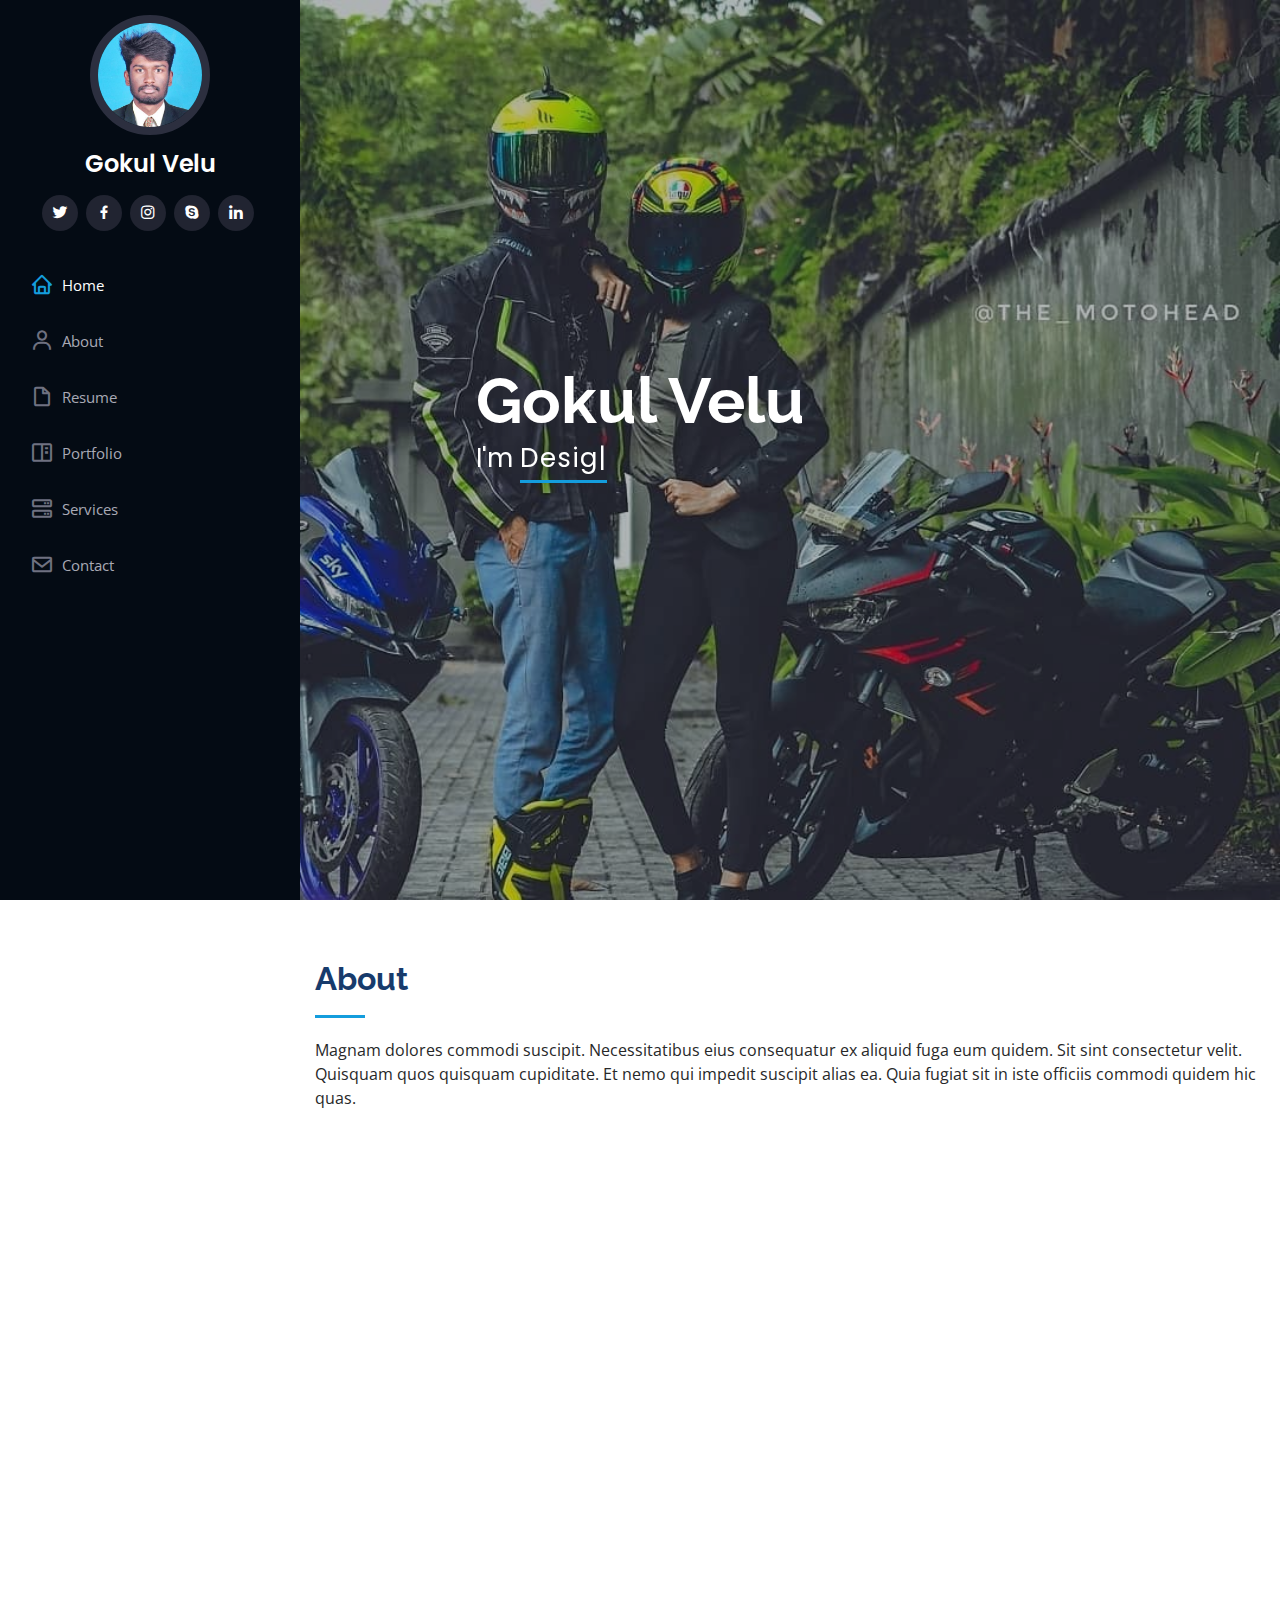
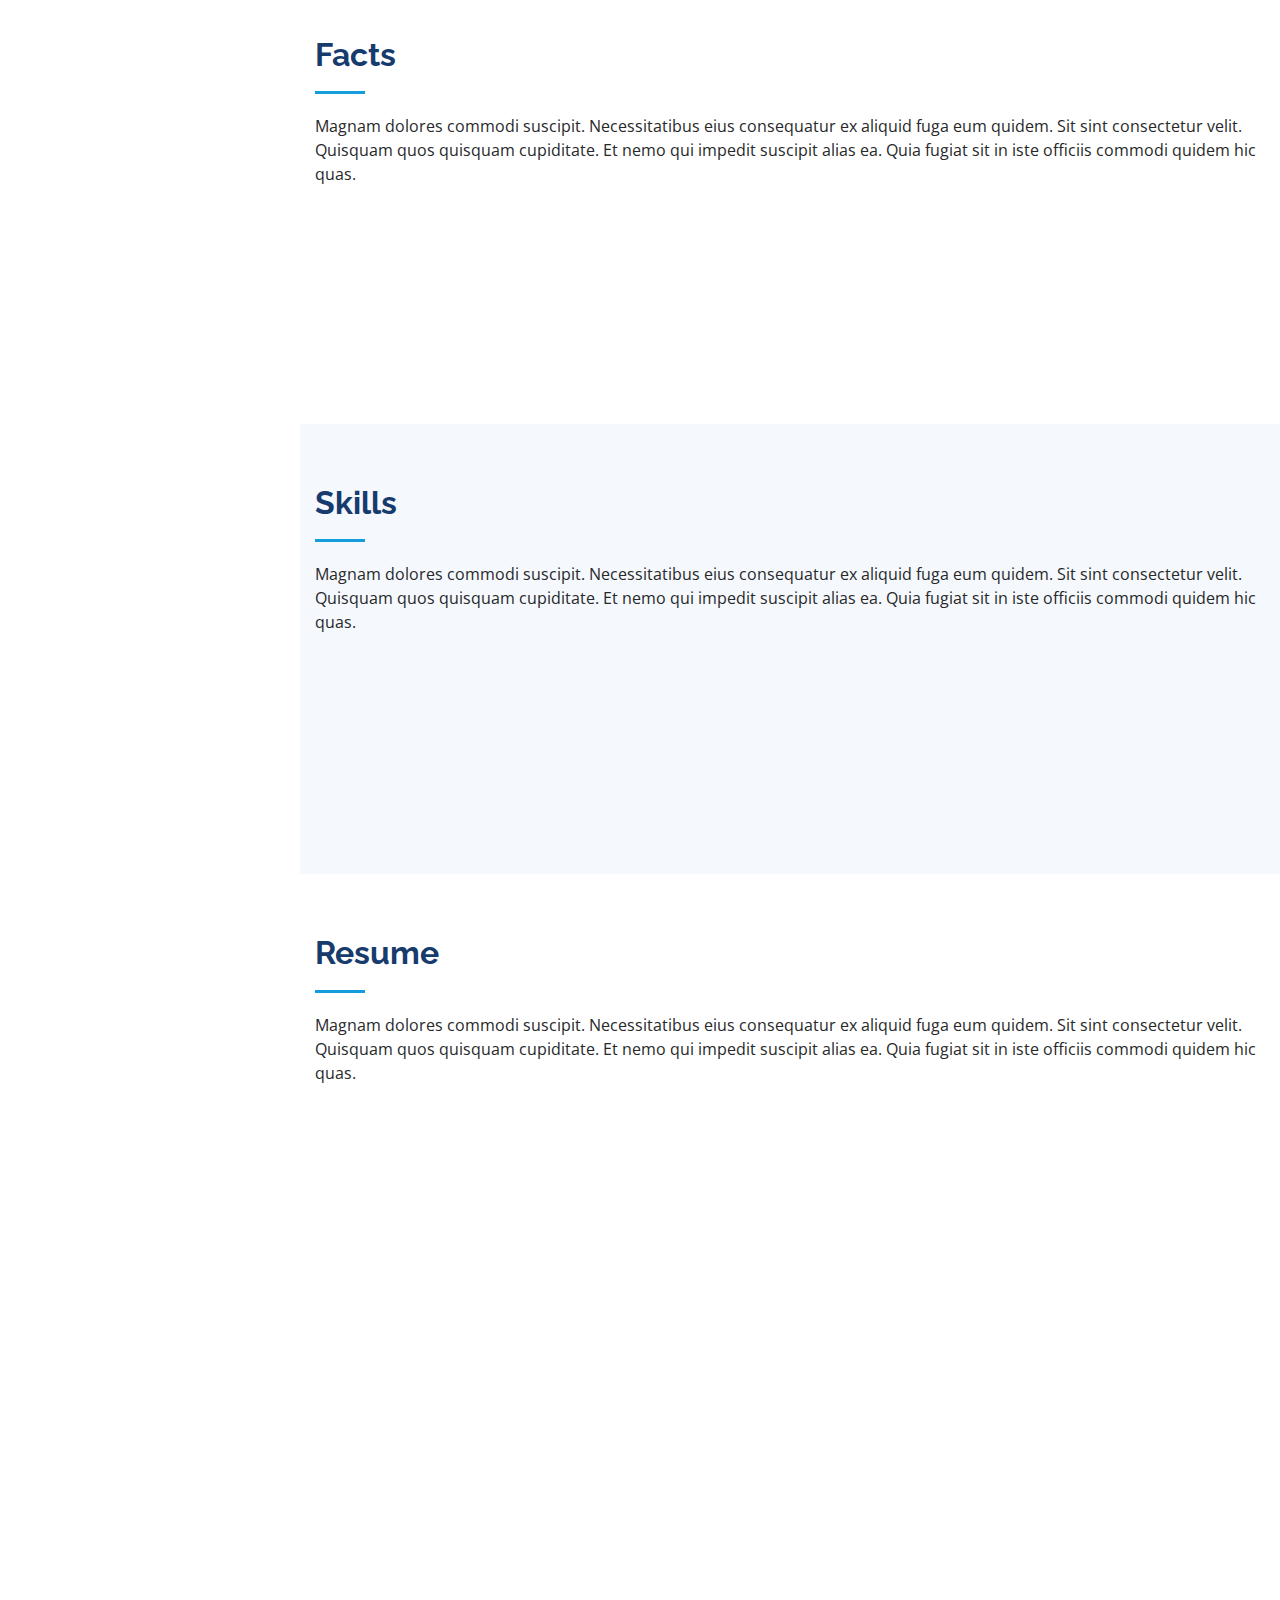
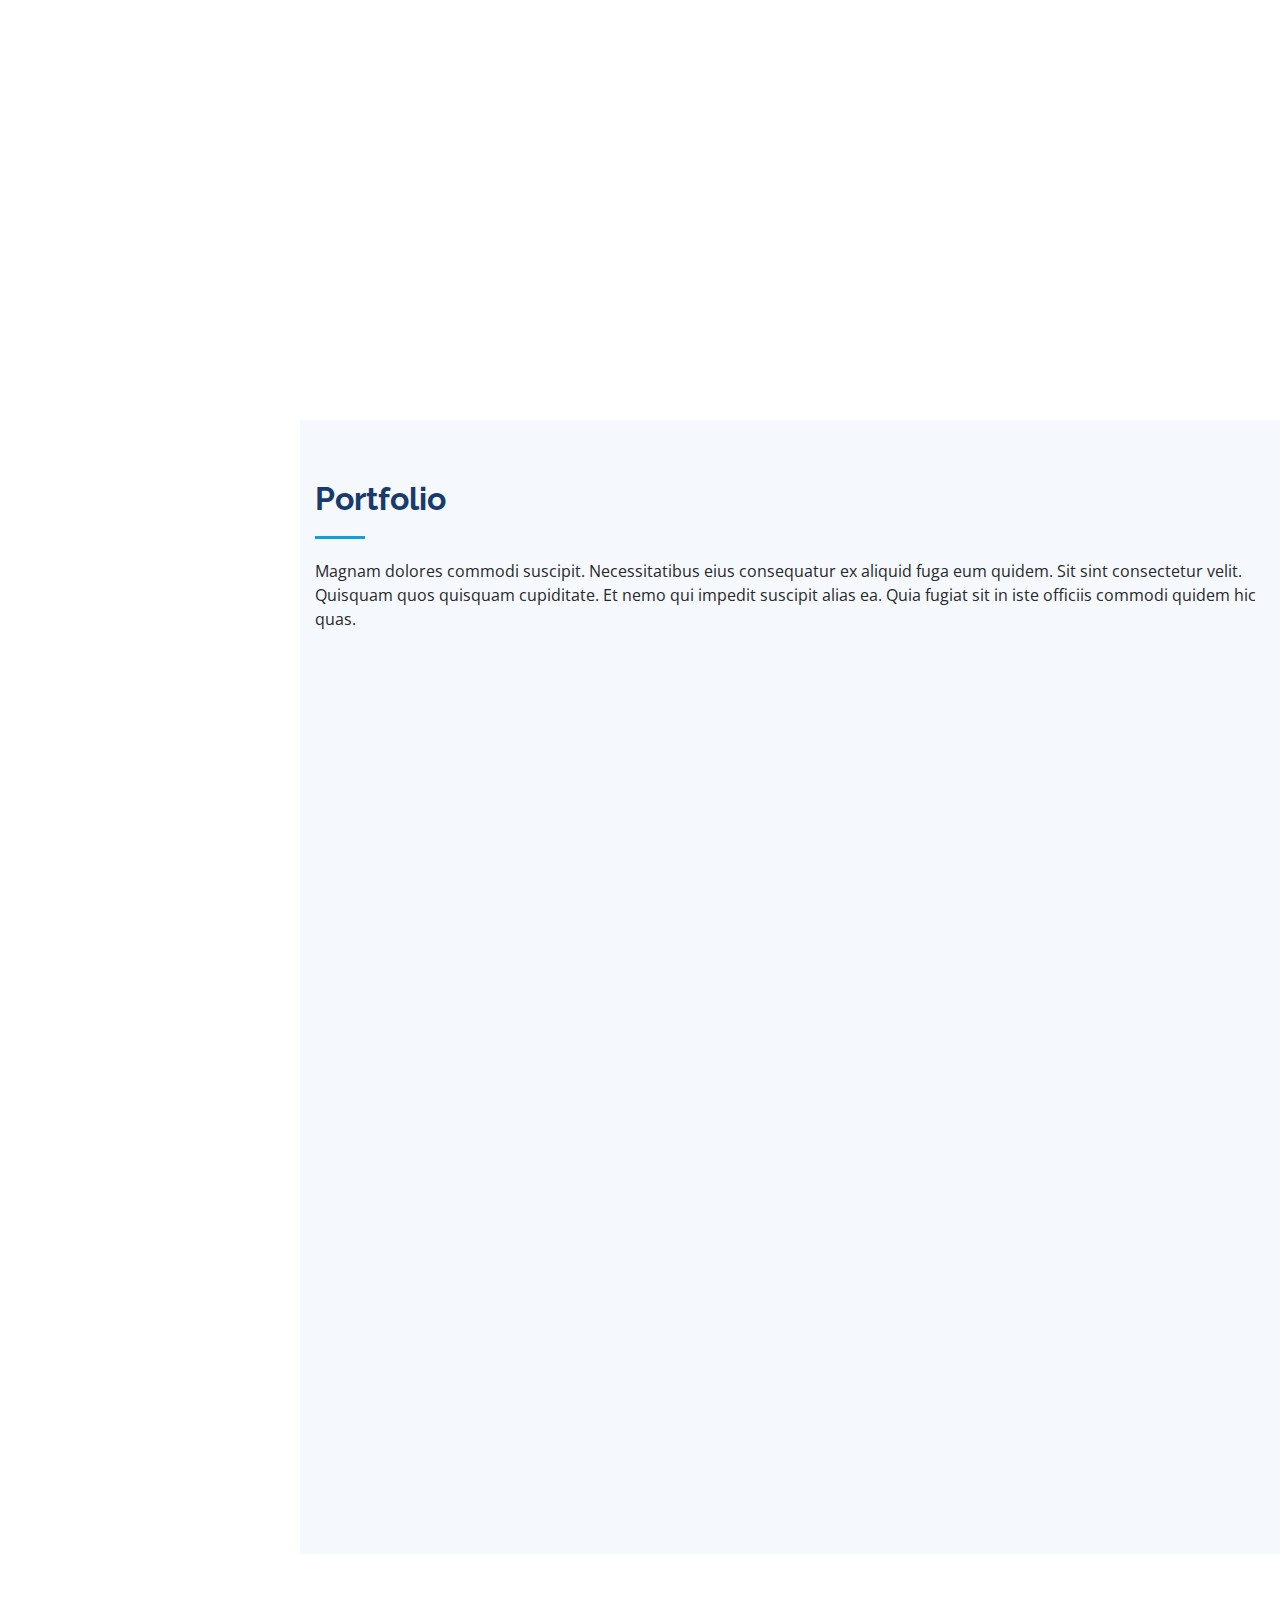
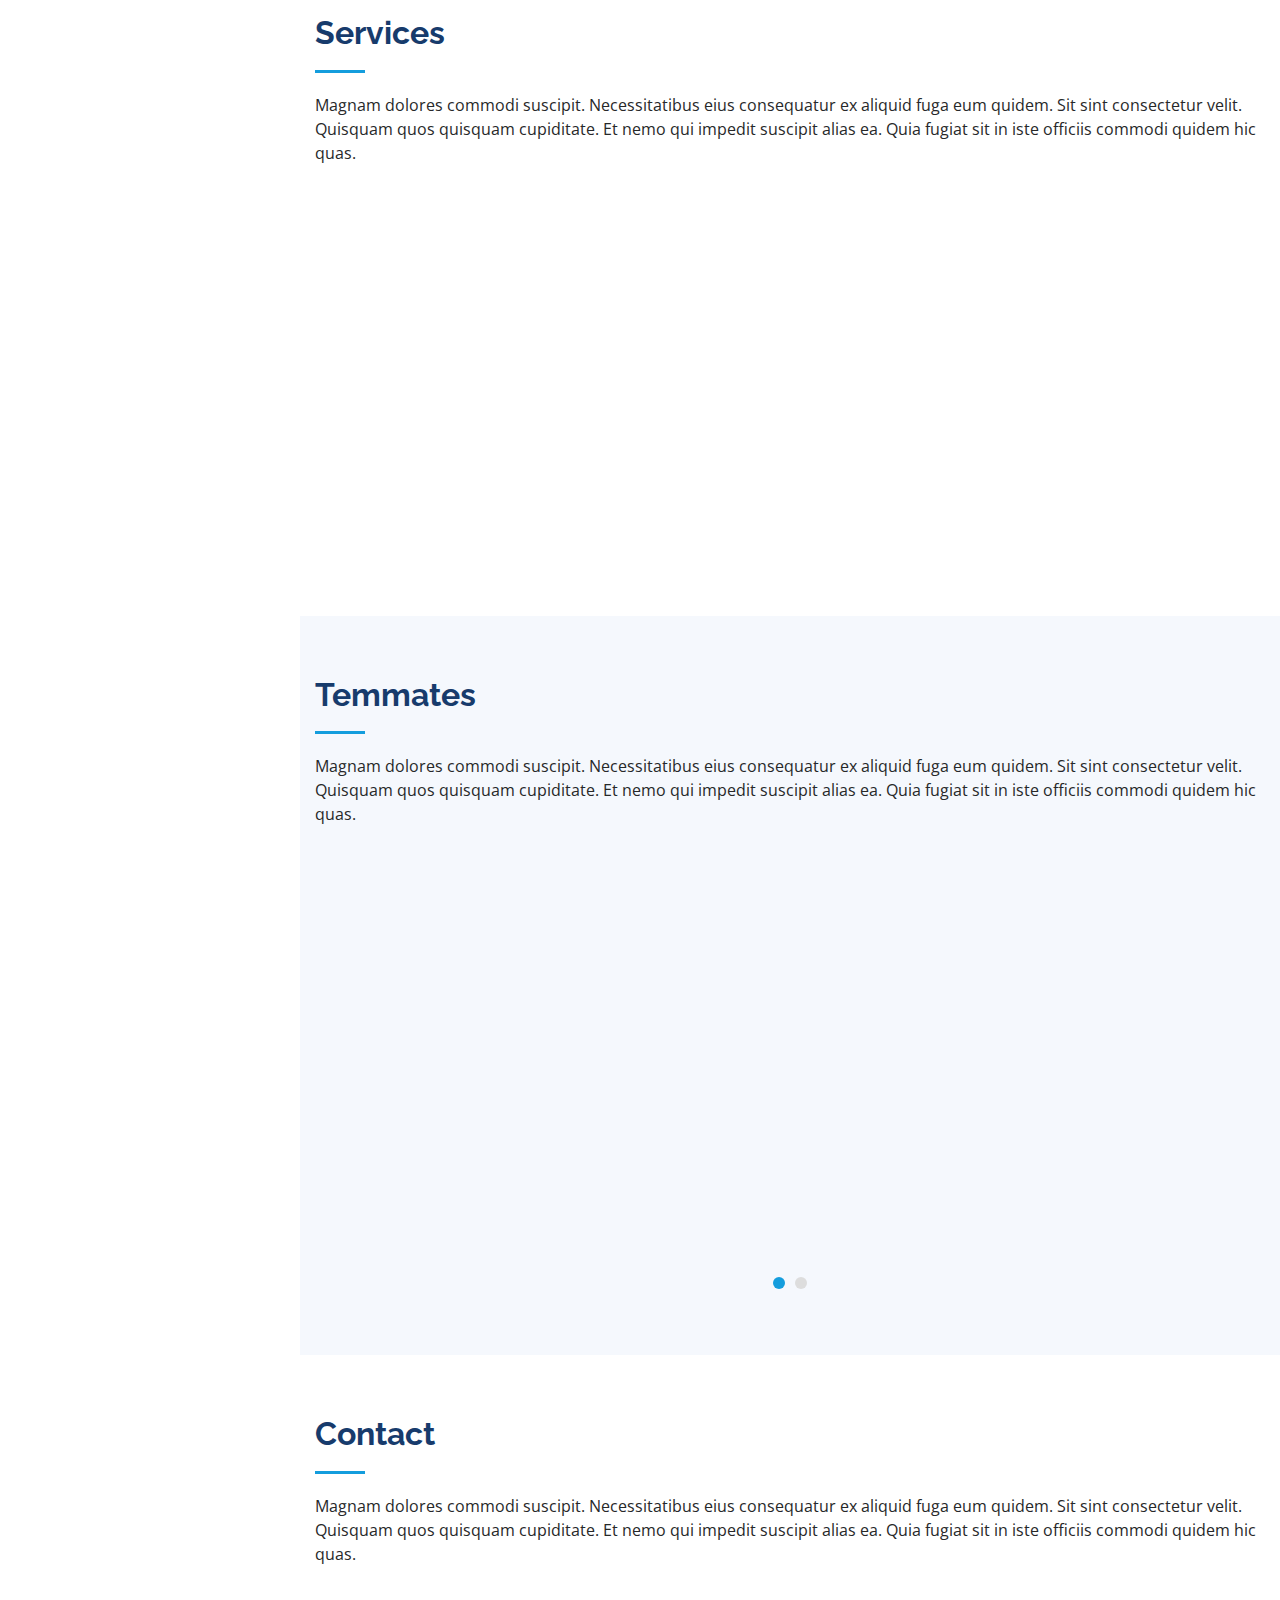
<file: index.html>
<!DOCTYPE html>
<html lang="en">

<head>
  <meta charset="utf-8">
  <meta content="width=device-width, initial-scale=1.0" name="viewport">

  <title>Mr.GL</title>
  <meta content="" name="description">
  <meta content="" name="keywords">

  <!-- Favicons -->
  <link href="assets/img/favicon.png" rel="icon">
  <link href="assets/img/apple-touch-icon.png" rel="apple-touch-icon">

  <!-- Google Fonts -->
  <link href="https://fonts.googleapis.com/css?family=Open+Sans:300,300i,400,400i,600,600i,700,700i|Raleway:300,300i,400,400i,500,500i,600,600i,700,700i|Poppins:300,300i,400,400i,500,500i,600,600i,700,700i" rel="stylesheet">

  <!-- Vendor CSS Files -->
  <link href="assets/vendor/bootstrap/css/bootstrap.min.css" rel="stylesheet">
  <link href="assets/vendor/icofont/icofont.min.css" rel="stylesheet">
  <link href="assets/vendor/boxicons/css/boxicons.min.css" rel="stylesheet">
  <link href="assets/vendor/venobox/venobox.css" rel="stylesheet">
  <link href="assets/vendor/owl.carousel/assets/owl.carousel.min.css" rel="stylesheet">
  <link href="assets/vendor/aos/aos.css" rel="stylesheet">

  
  <link href="assets/css/style.css" rel="stylesheet">

  
</head>

<body>

  <!-- ======= Mobile nav toggle button ======= -->
  <button type="button" class="mobile-nav-toggle d-xl-none"><i class="icofont-navigation-menu"></i></button>

  <!-- ======= Header ======= -->
  <header id="header">
    <div class="d-flex flex-column">

      <div class="profile">
        <img src="assets/img/profile-img.jpg" alt="" class="img-fluid rounded-circle">
        <h1 class="text-light"><a href="index.html">Gokul Velu</a></h1>
        <div class="social-links mt-3 text-center">
          <a href="#" class="twitter"><i class="bx bxl-twitter"></i></a>
          <a href="#" class="facebook"><i class="bx bxl-facebook"></i></a>
          <a href="https://www.instagram.com/mr_._motoholic_gl_/" class="instagram"><i class="bx bxl-instagram"></i></a>
          <a href="#" class="google-plus"><i class="bx bxl-skype"></i></a>
          <a href="https://www.linkedin.com/in/gokul-velu-79287117a/" class="linkedin"><i class="bx bxl-linkedin"></i></a>
        </div>
      </div>

      <nav class="nav-menu">
        <ul>
          <li class="active"><a href="index.html"><i class="bx bx-home"></i> <span>Home</span></a></li>
          <li><a href="#about"><i class="bx bx-user"></i> <span>About</span></a></li>
          <li><a href="#resume"><i class="bx bx-file-blank"></i> <span>Resume</span></a></li>
          <li><a href="#portfolio"><i class="bx bx-book-content"></i> Portfolio</a></li>
          <li><a href="#services"><i class="bx bx-server"></i> Services</a></li>
          <li><a href="#contact"><i class="bx bx-envelope"></i> Contact</a></li>

        </ul>
      </nav><!-- .nav-menu -->
      <button type="button" class="mobile-nav-toggle d-xl-none"><i class="icofont-navigation-menu"></i></button>

    </div>
  </header><!-- End Header -->

  <!-- ======= Hero Section ======= -->
  <section id="hero" class="d-flex flex-column justify-content-center align-items-center">
    <div class="hero-container" data-aos="fade-in">
      <h1>Gokul Velu</h1>
      <p>I'm <span class="typed" data-typed-items="Designer, Developer, Freelancer, Biker"></span></p>
    </div>
  </section><!-- End Hero -->

  <main id="main">

    <!-- ======= About Section ======= -->
    <section id="about" class="about">
      <div class="container">

        <div class="section-title">
          <h2>About</h2>
          <p>Magnam dolores commodi suscipit. Necessitatibus eius consequatur ex aliquid fuga eum quidem. Sit sint consectetur velit. Quisquam quos quisquam cupiditate. Et nemo qui impedit suscipit alias ea. Quia fugiat sit in iste officiis commodi quidem hic quas.</p>
        </div>

        <div class="row">
          <div class="col-lg-4" data-aos="fade-right">
            <img src="assets/img/teammates/me.jpg" class="img-fluid" alt="">
          </div>
          <div class="col-lg-8 pt-4 pt-lg-0 content" data-aos="fade-left">
            <h3>Mobile &amp; Web Application Developer.</h3>
            <p class="font-italic">
              Lorem ipsum dolor sit amet, consectetur adipiscing elit, sed do eiusmod tempor incididunt ut labore et dolore
              magna aliqua.
            </p>
            <div class="row">
              <div class="col-lg-6">
                <ul>
                  <li><i class="icofont-rounded-right"></i> <strong>Birthday :</strong> 22 Sep 2000</li>
                  <li><i class="icofont-rounded-right"></i> <strong>Website :</strong> www.gl.com</li>
                  <li><i class="icofont-rounded-right"></i> <strong>Phone :</strong> +91 9597774279</li>
                  <li><i class="icofont-rounded-right"></i> <strong>City :</strong> Tamil Nadu, India</li>
                </ul>
              </div>
              <div class="col-lg-6">
                <ul>
                  <li><i class="icofont-rounded-right"></i> <strong>Age :</strong> 20</li>
                  <li><i class="icofont-rounded-right"></i> <strong>Degree :</strong> Master</li>
                  <li><i class="icofont-rounded-right"></i> <strong>PhEmailone :</strong> goklu@sasurie.com</li>
                  <li><i class="icofont-rounded-right"></i> <strong>Freelance :</strong> Available</li>
                </ul>
              </div>
            </div>
            <p>
              Officiis eligendi itaque labore et dolorum mollitia officiis optio vero. Quisquam sunt adipisci omnis et ut. Nulla accusantium dolor incidunt officia tempore. Et eius omnis.
              Cupiditate ut dicta maxime officiis quidem quia. Sed et consectetur qui quia repellendus itaque neque. Aliquid amet quidem ut quaerat cupiditate. Ab et eum qui repellendus omnis culpa magni laudantium dolores.
            </p>
          </div>
        </div>

      </div>
    </section><!-- End About Section -->

    <!-- ======= Facts Section ======= -->
    <section id="facts" class="facts">
      <div class="container">

        <div class="section-title">
          <h2>Facts</h2>
          <p>Magnam dolores commodi suscipit. Necessitatibus eius consequatur ex aliquid fuga eum quidem. Sit sint consectetur velit. Quisquam quos quisquam cupiditate. Et nemo qui impedit suscipit alias ea. Quia fugiat sit in iste officiis commodi quidem hic quas.</p>
        </div>

        <div class="row no-gutters">

          <div class="col-lg-3 col-md-6 d-md-flex align-items-md-stretch" data-aos="fade-up">
            <div class="count-box">
              <i class="icofont-simple-smile"></i>
              <span data-toggle="counter-up">232</span>
              <p><strong>Happy Clients</strong> consequuntur quae</p>
            </div>
          </div>

          <div class="col-lg-3 col-md-6 d-md-flex align-items-md-stretch" data-aos="fade-up" data-aos-delay="100">
            <div class="count-box">
              <i class="icofont-document-folder"></i>
              <span data-toggle="counter-up">521</span>
              <p><strong>Projects</strong> adipisci atque cum quia aut</p>
            </div>
          </div>

          <div class="col-lg-3 col-md-6 d-md-flex align-items-md-stretch" data-aos="fade-up" data-aos-delay="200">
            <div class="count-box">
              <i class="icofont-live-support"></i>
              <span data-toggle="counter-up">1,463</span>
              <p><strong>Hours Of Support</strong> aut commodi quaerat</p>
            </div>
          </div>

          <div class="col-lg-3 col-md-6 d-md-flex align-items-md-stretch" data-aos="fade-up" data-aos-delay="300">
            <div class="count-box">
              <i class="icofont-users-alt-5"></i>
              <span data-toggle="counter-up">15</span>
              <p><strong>Hard Workers</strong> rerum asperiores dolor</p>
            </div>
          </div>

        </div>

      </div>
    </section><!-- End Facts Section -->

    <!-- ======= Skills Section ======= -->
    <section id="skills" class="skills section-bg">
      <div class="container">

        <div class="section-title">
          <h2>Skills</h2>
          <p>Magnam dolores commodi suscipit. Necessitatibus eius consequatur ex aliquid fuga eum quidem. Sit sint consectetur velit. Quisquam quos quisquam cupiditate. Et nemo qui impedit suscipit alias ea. Quia fugiat sit in iste officiis commodi quidem hic quas.</p>
        </div>

        <div class="row skills-content">

          <div class="col-lg-6" data-aos="fade-up">

            <div class="progress">
              <span class="skill">HTML <i class="val">100%</i></span>
              <div class="progress-bar-wrap">
                <div class="progress-bar" role="progressbar" aria-valuenow="100" aria-valuemin="0" aria-valuemax="100"></div>
              </div>
            </div>

            <div class="progress">
              <span class="skill">CSS <i class="val">90%</i></span>
              <div class="progress-bar-wrap">
                <div class="progress-bar" role="progressbar" aria-valuenow="90" aria-valuemin="0" aria-valuemax="100"></div>
              </div>
            </div>

            <div class="progress">
              <span class="skill">JavaScript <i class="val">75%</i></span>
              <div class="progress-bar-wrap">
                <div class="progress-bar" role="progressbar" aria-valuenow="75" aria-valuemin="0" aria-valuemax="100"></div>
              </div>
            </div>

          </div>

          <div class="col-lg-6" data-aos="fade-up" data-aos-delay="100">

            <div class="progress">
              <span class="skill">PHP <i class="val">80%</i></span>
              <div class="progress-bar-wrap">
                <div class="progress-bar" role="progressbar" aria-valuenow="80" aria-valuemin="0" aria-valuemax="100"></div>
              </div>
            </div>

            <div class="progress">
              <span class="skill">Mobile Application Development <i class="val">90%</i></span>
              <div class="progress-bar-wrap">
                <div class="progress-bar" role="progressbar" aria-valuenow="90" aria-valuemin="0" aria-valuemax="100"></div>
              </div>
            </div>

            <div class="progress">
              <span class="skill">Flutter <i class="val">55%</i></span>
              <div class="progress-bar-wrap">
                <div class="progress-bar" role="progressbar" aria-valuenow="55" aria-valuemin="0" aria-valuemax="100"></div>
              </div>
            </div>

          </div>

        </div>

      </div>
    </section><!-- End Skills Section -->

    <!-- ======= Resume Section ======= -->
    <section id="resume" class="resume">
      <div class="container">

        <div class="section-title">
          <h2>Resume</h2>
          <p>Magnam dolores commodi suscipit. Necessitatibus eius consequatur ex aliquid fuga eum quidem. Sit sint consectetur velit. Quisquam quos quisquam cupiditate. Et nemo qui impedit suscipit alias ea. Quia fugiat sit in iste officiis commodi quidem hic quas.</p>
        </div>

        <div class="row">
          <div class="col-lg-6" data-aos="fade-up">
            <h3 class="resume-title">Sumary</h3>
            <div class="resume-item pb-0">
              <h4>Alex Smith</h4>
              <p><em>Innovative and deadline-driven Graphic Designer with 3+ years of experience designing and developing user-centered digital/print marketing material from initial concept to final, polished deliverable.</em></p>
              <ul>
                <li>Portland par 127,Orlando, FL</li>
                <li>(123) 456-7891</li>
                <li>alice.barkley@example.com</li>
              </ul>
            </div>

            <h3 class="resume-title">Education</h3>
            <div class="resume-item">
              <h4>Master of Fine Arts &amp; Graphic Design</h4>
              <h5>2015 - 2016</h5>
              <p><em>Rochester Institute of Technology, Rochester, NY</em></p>
              <p>Qui deserunt veniam. Et sed aliquam labore tempore sed quisquam iusto autem sit. Ea vero voluptatum qui ut dignissimos deleniti nerada porti sand markend</p>
            </div>
            <div class="resume-item">
              <h4>Bachelor of Fine Arts &amp; Graphic Design</h4>
              <h5>2010 - 2014</h5>
              <p><em>Rochester Institute of Technology, Rochester, NY</em></p>
              <p>Quia nobis sequi est occaecati aut. Repudiandae et iusto quae reiciendis et quis Eius vel ratione eius unde vitae rerum voluptates asperiores voluptatem Earum molestiae consequatur neque etlon sader mart dila</p>
            </div>
          </div>
          <div class="col-lg-6" data-aos="fade-up" data-aos-delay="100">
            <h3 class="resume-title">Professional Experience</h3>
            <div class="resume-item">
              <h4>Senior graphic design specialist</h4>
              <h5>2019 - Present</h5>
              <p><em>Experion, New York, NY </em></p>
              <ul>
                <li>Lead in the design, development, and implementation of the graphic, layout, and production communication materials</li>
                <li>Delegate tasks to the 7 members of the design team and provide counsel on all aspects of the project. </li>
                <li>Supervise the assessment of all graphic materials in order to ensure quality and accuracy of the design</li>
                <li>Oversee the efficient use of production project budgets ranging from $2,000 - $25,000</li>
              </ul>
            </div>
            <div class="resume-item">
              <h4>Graphic design specialist</h4>
              <h5>2017 - 2018</h5>
              <p><em>Stepping Stone Advertising, New York, NY</em></p>
              <ul>
                <li>Developed numerous marketing programs (logos, brochures,infographics, presentations, and advertisements).</li>
                <li>Managed up to 5 projects or tasks at a given time while under pressure</li>
                <li>Recommended and consulted with clients on the most appropriate graphic design</li>
                <li>Created 4+ design presentations and proposals a month for clients and account managers</li>
              </ul>
            </div>
          </div>
        </div>

      </div>
    </section><!-- End Resume Section -->

    <!-- ======= Portfolio Section ======= -->
    <section id="portfolio" class="portfolio section-bg">
      <div class="container">

        <div class="section-title">
          <h2>Portfolio</h2>
          <p>Magnam dolores commodi suscipit. Necessitatibus eius consequatur ex aliquid fuga eum quidem. Sit sint consectetur velit. Quisquam quos quisquam cupiditate. Et nemo qui impedit suscipit alias ea. Quia fugiat sit in iste officiis commodi quidem hic quas.</p>
        </div>

        <div class="row" data-aos="fade-up">
          <div class="col-lg-12 d-flex justify-content-center">
            <ul id="portfolio-flters">
              <li data-filter="*" class="filter-active">All</li>
              <li data-filter=".filter-app">App</li>
              <li data-filter=".filter-card">Card</li>
              <li data-filter=".filter-web">Web</li>
            </ul>
          </div>
        </div>

        <div class="row portfolio-container" data-aos="fade-up" data-aos-delay="100">

          <div class="col-lg-4 col-md-6 portfolio-item filter-app">
            <div class="portfolio-wrap">
              <img src="assets/img/portfolio/portfolio-1.jpg" class="img-fluid" alt="">
              <div class="portfolio-links">
                <a href="assets/img/portfolio/portfolio-1.jpg" data-gall="portfolioGallery" class="venobox" title="App 1"><i class="bx bx-plus"></i></a>
                <a href="portfolio-details.html" title="More Details"><i class="bx bx-link"></i></a>
              </div>
            </div>
          </div>

          <div class="col-lg-4 col-md-6 portfolio-item filter-web">
            <div class="portfolio-wrap">
              <img src="assets/img/portfolio/portfolio-2.jpg" class="img-fluid" alt="">
              <div class="portfolio-links">
                <a href="assets/img/portfolio/portfolio-2.jpg" data-gall="portfolioGallery" class="venobox" title="Web 3"><i class="bx bx-plus"></i></a>
                <a href="portfolio-details.html" title="More Details"><i class="bx bx-link"></i></a>
              </div>
            </div>
          </div>

          <div class="col-lg-4 col-md-6 portfolio-item filter-app">
            <div class="portfolio-wrap">
              <img src="assets/img/portfolio/portfolio-3.jpg" class="img-fluid" alt="">
              <div class="portfolio-links">
                <a href="assets/img/portfolio/portfolio-3.jpg" data-gall="portfolioGallery" class="venobox" title="App 2"><i class="bx bx-plus"></i></a>
                <a href="portfolio-details.html" title="More Details"><i class="bx bx-link"></i></a>
              </div>
            </div>
          </div>

          <div class="col-lg-4 col-md-6 portfolio-item filter-card">
            <div class="portfolio-wrap">
              <img src="assets/img/portfolio/portfolio-4.jpg" class="img-fluid" alt="">
              <div class="portfolio-links">
                <a href="assets/img/portfolio/portfolio-4.jpg" data-gall="portfolioGallery" class="venobox" title="Card 2"><i class="bx bx-plus"></i></a>
                <a href="portfolio-details.html" title="More Details"><i class="bx bx-link"></i></a>
              </div>
            </div>
          </div>

          <div class="col-lg-4 col-md-6 portfolio-item filter-web">
            <div class="portfolio-wrap">
              <img src="assets/img/portfolio/portfolio-5.jpg" class="img-fluid" alt="">
              <div class="portfolio-links">
                <a href="assets/img/portfolio/portfolio-5.jpg" data-gall="portfolioGallery" class="venobox" title="Web 2"><i class="bx bx-plus"></i></a>
                <a href="portfolio-details.html" title="More Details"><i class="bx bx-link"></i></a>
              </div>
            </div>
          </div>

          <div class="col-lg-4 col-md-6 portfolio-item filter-app">
            <div class="portfolio-wrap">
              <img src="assets/img/portfolio/portfolio-6.jpg" class="img-fluid" alt="">
              <div class="portfolio-links">
                <a href="assets/img/portfolio/portfolio-6.jpg" data-gall="portfolioGallery" class="venobox" title="App 3"><i class="bx bx-plus"></i></a>
                <a href="portfolio-details.html" title="More Details"><i class="bx bx-link"></i></a>
              </div>
            </div>
          </div>

          <div class="col-lg-4 col-md-6 portfolio-item filter-card">
            <div class="portfolio-wrap">
              <img src="assets/img/portfolio/portfolio-7.jpg" class="img-fluid" alt="">
              <div class="portfolio-links">
                <a href="assets/img/portfolio/portfolio-7.jpg" data-gall="portfolioGallery" class="venobox" title="Card 1"><i class="bx bx-plus"></i></a>
                <a href="portfolio-details.html" title="More Details"><i class="bx bx-link"></i></a>
              </div>
            </div>
          </div>

          <div class="col-lg-4 col-md-6 portfolio-item filter-card">
            <div class="portfolio-wrap">
              <img src="assets/img/portfolio/portfolio-8.jpg" class="img-fluid" alt="">
              <div class="portfolio-links">
                <a href="assets/img/portfolio/portfolio-8.jpg" data-gall="portfolioGallery" class="venobox" title="Card 3"><i class="bx bx-plus"></i></a>
                <a href="portfolio-details.html" title="More Details"><i class="bx bx-link"></i></a>
              </div>
            </div>
          </div>

          <div class="col-lg-4 col-md-6 portfolio-item filter-web">
            <div class="portfolio-wrap">
              <img src="assets/img/portfolio/portfolio-9.jpg" class="img-fluid" alt="">
              <div class="portfolio-links">
                <a href="assets/img/portfolio/portfolio-9.jpg" data-gall="portfolioGallery" class="venobox" title="Web 3"><i class="bx bx-plus"></i></a>
                <a href="portfolio-details.html" title="More Details"><i class="bx bx-link"></i></a>
              </div>
            </div>
          </div>

        </div>

      </div>
    </section><!-- End Portfolio Section -->

    <!-- ======= Services Section ======= -->
    <section id="services" class="services">
      <div class="container">

        <div class="section-title">
          <h2>Services</h2>
          <p>Magnam dolores commodi suscipit. Necessitatibus eius consequatur ex aliquid fuga eum quidem. Sit sint consectetur velit. Quisquam quos quisquam cupiditate. Et nemo qui impedit suscipit alias ea. Quia fugiat sit in iste officiis commodi quidem hic quas.</p>
        </div>

        <div class="row">
          <div class="col-lg-4 col-md-6 icon-box" data-aos="fade-up">
            <div class="icon"><i class="icofont-computer"></i></div>
            <h4 class="title"><a href="">Lorem Ipsum</a></h4>
            <p class="description">Voluptatum deleniti atque corrupti quos dolores et quas molestias excepturi sint occaecati cupiditate non provident</p>
          </div>
          <div class="col-lg-4 col-md-6 icon-box" data-aos="fade-up" data-aos-delay="100">
            <div class="icon"><i class="icofont-chart-bar-graph"></i></div>
            <h4 class="title"><a href="">Dolor Sitema</a></h4>
            <p class="description">Minim veniam, quis nostrud exercitation ullamco laboris nisi ut aliquip ex ea commodo consequat tarad limino ata</p>
          </div>
          <div class="col-lg-4 col-md-6 icon-box" data-aos="fade-up" data-aos-delay="200">
            <div class="icon"><i class="icofont-earth"></i></div>
            <h4 class="title"><a href="">Sed ut perspiciatis</a></h4>
            <p class="description">Duis aute irure dolor in reprehenderit in voluptate velit esse cillum dolore eu fugiat nulla pariatur</p>
          </div>
          <div class="col-lg-4 col-md-6 icon-box" data-aos="fade-up" data-aos-delay="300">
            <div class="icon"><i class="icofont-image"></i></div>
            <h4 class="title"><a href="">Magni Dolores</a></h4>
            <p class="description">Excepteur sint occaecat cupidatat non proident, sunt in culpa qui officia deserunt mollit anim id est laborum</p>
          </div>
          <div class="col-lg-4 col-md-6 icon-box" data-aos="fade-up" data-aos-delay="400">
            <div class="icon"><i class="icofont-settings"></i></div>
            <h4 class="title"><a href="">Nemo Enim</a></h4>
            <p class="description">At vero eos et accusamus et iusto odio dignissimos ducimus qui blanditiis praesentium voluptatum deleniti atque</p>
          </div>
          <div class="col-lg-4 col-md-6 icon-box" data-aos="fade-up" data-aos-delay="500">
            <div class="icon"><i class="icofont-tasks-alt"></i></div>
            <h4 class="title"><a href="">Eiusmod Tempor</a></h4>
            <p class="description">Et harum quidem rerum facilis est et expedita distinctio. Nam libero tempore, cum soluta nobis est eligendi</p>
          </div>
        </div>

      </div>
    </section><!-- End Services Section -->

    <!-- ======= Testimonials Section ======= -->
    <section id="testimonials" class="testimonials section-bg">
      <div class="container">

        <div class="section-title">
          <h2>Temmates</h2>
          <p>Magnam dolores commodi suscipit. Necessitatibus eius consequatur ex aliquid fuga eum quidem. Sit sint consectetur velit. Quisquam quos quisquam cupiditate. Et nemo qui impedit suscipit alias ea. Quia fugiat sit in iste officiis commodi quidem hic quas.</p>
        </div>

        <div class="owl-carousel testimonials-carousel">

          <div class="testimonial-item" data-aos="fade-up">
            <p>
              <i class="bx bxs-quote-alt-left quote-icon-left"></i>
              Proin iaculis purus consequat sem cure digni ssim donec porttitora entum suscipit rhoncus. Accusantium quam, ultricies eget id, aliquam eget nibh et. Maecen aliquam, risus at semper.
              <i class="bx bxs-quote-alt-right quote-icon-right"></i>
            </p>
            <img src="assets/img/teammates/teammat-1.jpg" class="testimonial-img" alt="">
            <h3>Premalatha L</h3>
            <h4>Ceo &amp; Founder</h4>
          </div>

          <div class="testimonial-item" data-aos="fade-up" data-aos-delay="100">
            <p>
              <i class="bx bxs-quote-alt-left quote-icon-left"></i>
              Export tempor illum tamen malis malis eram quae irure esse labore quem cillum quid cillum eram malis quorum velit fore eram velit sunt aliqua noster fugiat irure amet legam anim culpa.
              <i class="bx bxs-quote-alt-right quote-icon-right"></i>
            </p>
            <img src="assets/img/teammates/teammat-2.jpg" class="testimonial-img" alt="">
            <h3>Sarumathi E</h3>
            <h4>Designer</h4>
          </div>

          <div class="testimonial-item" data-aos="fade-up" data-aos-delay="200">
            <p>
              <i class="bx bxs-quote-alt-left quote-icon-left"></i>
              Enim nisi quem export duis labore cillum quae magna enim sint quorum nulla quem veniam duis minim tempor labore quem eram duis noster aute amet eram fore quis sint minim.
              <i class="bx bxs-quote-alt-right quote-icon-right"></i>
            </p>
            <img src="assets/img/teammates/teammat-3.jpg" class="testimonial-img" alt="">
            <h3>Prema R</h3>
            <h4>Store Owner</h4>
          </div>

          <div class="testimonial-item" data-aos="fade-up" data-aos-delay="300">
            <p>
              <i class="bx bxs-quote-alt-left quote-icon-left"></i>
              Fugiat enim eram quae cillum dolore dolor amet nulla culpa multos export minim fugiat minim velit minim dolor enim duis veniam ipsum anim magna sunt elit fore quem dolore labore illum veniam.
              <i class="bx bxs-quote-alt-right quote-icon-right"></i>
            </p>
            <img src="assets/img/teammates/teammat-4.jpg" class="testimonial-img" alt="">
            <h3>Yasotha V</h3>
            <h4>Freelancer</h4>
          </div>

          <div class="testimonial-item" data-aos="fade-up" data-aos-delay="400">
            <p>
              <i class="bx bxs-quote-alt-left quote-icon-left"></i>
              Quis quorum aliqua sint quem legam fore sunt eram irure aliqua veniam tempor noster veniam enim culpa labore duis sunt culpa nulla illum cillum fugiat legam esse veniam culpa fore nisi cillum quid.
              <i class="bx bxs-quote-alt-right quote-icon-right"></i>
            </p>
            <img src="assets/img/teammates/teammat-5.jpg" class="testimonial-img" alt="">
            <h3>RaguBalaji R</h3>
            <h4>Entrepreneur</h4>
          </div>

        </div>

      </div>
    </section><!-- End Testimonials Section -->

    <!-- ======= Contact Section ======= -->
    <section id="contact" class="contact">
      <div class="container">

        <div class="section-title">
          <h2>Contact</h2>
          <p>Magnam dolores commodi suscipit. Necessitatibus eius consequatur ex aliquid fuga eum quidem. Sit sint consectetur velit. Quisquam quos quisquam cupiditate. Et nemo qui impedit suscipit alias ea. Quia fugiat sit in iste officiis commodi quidem hic quas.</p>
        </div>

        <div class="row" data-aos="fade-in">

          <div class="col-lg-5 d-flex align-items-stretch">
            <div class="info">
              <div class="address">
                <i class="icofont-google-map"></i>
                <h4>Location:</h4>
                <p>Sasurie College of Engineering , Tiruppur - 638 056 </p>
              </div>

              <div class="email">
                <i class="icofont-envelope"></i>
                <h4>Email:</h4>
                <p>gokul@sasurie.com</p>
              </div>

              <div class="phone">
                <i class="icofont-phone"></i>
                <h4>Call:</h4>
                <p>+91 9597774279</p>
              </div>
              <iframe src="https://www.google.com/maps/embed?pb=!1m18!1m12!1m3!1d3913.599274269248!2d77.48736701526192!3d11.217256053968015!2m3!1f0!2f0!3f0!3m2!1i1024!2i768!4f13.1!3m3!1m2!1s0x3ba90dcbaf9a0ecf%3A0x89fdcb27692e0c2e!2sSasurie%20College%20of%20Engineering!5e0!3m2!1sen!2sin!4v1603428552387!5m2!1sen!2sin" width="600" height="450" frameborder="0" style="border:0;width: 100%; height: 290px;" allowfullscreen></iframe>
             <!--  <iframe src="https://www.google.com/maps/embed?pb=!1m14!1m8!1m3!1d12097.433213460943!2d-74.0062269!3d40.7101282!3m2!1i1024!2i768!4f13.1!3m3!1m2!1s0x0%3A0xb89d1fe6bc499443!2sDowntown+Conference+Center!5e0!3m2!1smk!2sbg!4v1539943755621" frameborder="0" style="border:0; width: 100%; height: 290px;" allowfullscreen></iframe> -->
            </div>

          </div>

          <div class="col-lg-7 mt-5 mt-lg-0 d-flex align-items-stretch">
            <form action="forms/contact.php" method="post" role="form" class="php-email-form">
              <div class="form-row">
                <div class="form-group col-md-6">
                  <label for="name">Your Name</label>
                  <input type="text" name="name" class="form-control" id="name" data-rule="minlen:4" data-msg="Please enter at least 4 chars" />
                  <div class="validate"></div>
                </div>
                <div class="form-group col-md-6">
                  <label for="name">Your Email</label>
                  <input type="email" class="form-control" name="email" id="email" data-rule="email" data-msg="Please enter a valid email" />
                  <div class="validate"></div>
                </div>
              </div>
              <div class="form-group">
                <label for="name">Subject</label>
                <input type="text" class="form-control" name="subject" id="subject" data-rule="minlen:4" data-msg="Please enter at least 8 chars of subject" />
                <div class="validate"></div>
              </div>
              <div class="form-group">
                <label for="name">Message</label>
                <textarea class="form-control" name="message" rows="10" data-rule="required" data-msg="Please write something for us"></textarea>
                <div class="validate"></div>
              </div>
              <div class="mb-3">
                <div class="loading">Loading</div>
                <div class="error-message"></div>
                <div class="sent-message">Your message has been sent. Thank you!</div>
              </div>
              <div class="text-center"><button type="submit">Send Message</button></div>
            </form>
          </div>

        </div>

      </div>
    </section><!-- End Contact Section -->

  </main><!-- End #main -->

  <!-- ======= Footer ======= -->
  <!-- <footer id="footer">
    <div class="container">
      <div class="copyright">
        &copy; Copyright <strong><span>iPortfolio</span></strong>
      </div>
      <div class="credits"> -->
        <!-- All the links in the footer should remain intact. -->
        <!-- You can delete the links only if you purchased the pro version. -->
        <!-- Licensing information: https://bootstrapmade.com/license/ -->
        <!-- Purchase the pro version with working PHP/AJAX contact form: https://bootstrapmade.com/iportfolio-bootstrap-portfolio-websites-template/ -->
        <!-- Designed by <a href="https://bootstrapmade.com/">BootstrapMade</a>
      </div>
    </div>
  </footer> --><!-- End  Footer -->

  <a href="#" class="back-to-top"><i class="icofont-simple-up"></i></a>

  <!-- Vendor JS Files -->
  <script src="assets/vendor/jquery/jquery.min.js"></script>
  <script src="assets/vendor/bootstrap/js/bootstrap.bundle.min.js"></script>
  <script src="assets/vendor/jquery.easing/jquery.easing.min.js"></script>
  <script src="assets/vendor/php-email-form/validate.js"></script>
  <script src="assets/vendor/waypoints/jquery.waypoints.min.js"></script>
  <script src="assets/vendor/counterup/counterup.min.js"></script>
  <script src="assets/vendor/isotope-layout/isotope.pkgd.min.js"></script>
  <script src="assets/vendor/venobox/venobox.min.js"></script>
  <script src="assets/vendor/owl.carousel/owl.carousel.min.js"></script>
  <script src="assets/vendor/typed.js/typed.min.js"></script>
  <script src="assets/vendor/aos/aos.js"></script>

  <!-- Template Main JS File -->
  <script src="assets/js/main.js"></script>

</body>

</html>
</file>
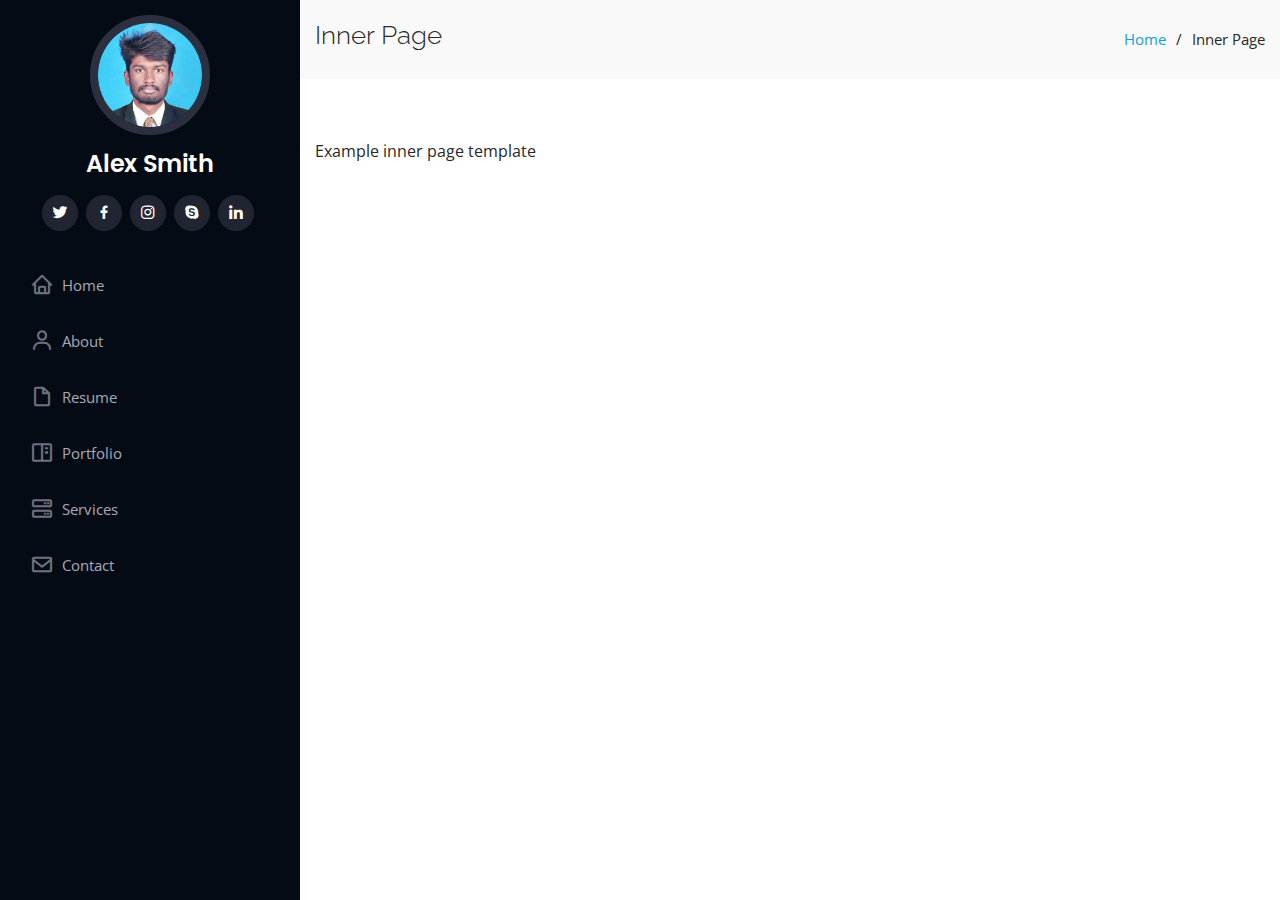
<file: inner-page.html>
<!DOCTYPE html>
<html lang="en">

<head>
  <meta charset="utf-8">
  <meta content="width=device-width, initial-scale=1.0" name="viewport">

  <title>Inner Page - iPortfolio Bootstrap Template</title>
  <meta content="" name="description">
  <meta content="" name="keywords">

  <!-- Favicons -->
  <link href="assets/img/favicon.png" rel="icon">
  <link href="assets/img/apple-touch-icon.png" rel="apple-touch-icon">

  <!-- Google Fonts -->
  <link href="https://fonts.googleapis.com/css?family=Open+Sans:300,300i,400,400i,600,600i,700,700i|Raleway:300,300i,400,400i,500,500i,600,600i,700,700i|Poppins:300,300i,400,400i,500,500i,600,600i,700,700i" rel="stylesheet">

  <!-- Vendor CSS Files -->
  <link href="assets/vendor/bootstrap/css/bootstrap.min.css" rel="stylesheet">
  <link href="assets/vendor/icofont/icofont.min.css" rel="stylesheet">
  <link href="assets/vendor/boxicons/css/boxicons.min.css" rel="stylesheet">
  <link href="assets/vendor/venobox/venobox.css" rel="stylesheet">
  <link href="assets/vendor/owl.carousel/assets/owl.carousel.min.css" rel="stylesheet">
  <link href="assets/vendor/aos/aos.css" rel="stylesheet">

  <!-- Template Main CSS File -->
  <link href="assets/css/style.css" rel="stylesheet">

  
</head>

<body>

  <!-- ======= Mobile nav toggle button ======= -->
  <button type="button" class="mobile-nav-toggle d-xl-none"><i class="icofont-navigation-menu"></i></button>

  <!-- ======= Header ======= -->
  <header id="header">
    <div class="d-flex flex-column">

      <div class="profile">
        <img src="assets/img/profile-img.jpg" alt="" class="img-fluid rounded-circle">
        <h1 class="text-light"><a href="index.html">Alex Smith</a></h1>
        <div class="social-links mt-3 text-center">
          <a href="#" class="twitter"><i class="bx bxl-twitter"></i></a>
          <a href="#" class="facebook"><i class="bx bxl-facebook"></i></a>
          <a href="#" class="instagram"><i class="bx bxl-instagram"></i></a>
          <a href="#" class="google-plus"><i class="bx bxl-skype"></i></a>
          <a href="#" class="linkedin"><i class="bx bxl-linkedin"></i></a>
        </div>
      </div>

      <nav class="nav-menu">
        <ul>
          <li><a href="index.html"><i class="bx bx-home"></i> <span>Home</span></a></li>
          <li><a href="#about"><i class="bx bx-user"></i> <span>About</span></a></li>
          <li><a href="#resume"><i class="bx bx-file-blank"></i> <span>Resume</span></a></li>
          <li><a href="#portfolio"><i class="bx bx-book-content"></i> Portfolio</a></li>
          <li><a href="#services"><i class="bx bx-server"></i> Services</a></li>
          <li><a href="#contact"><i class="bx bx-envelope"></i> Contact</a></li>

        </ul>
      </nav><!-- .nav-menu -->
      <button type="button" class="mobile-nav-toggle d-xl-none"><i class="icofont-navigation-menu"></i></button>

    </div>
  </header><!-- End Header -->

  <main id="main">

    <!-- ======= Breadcrumbs ======= -->
    <section class="breadcrumbs">
      <div class="container">

        <div class="d-flex justify-content-between align-items-center">
          <h2>Inner Page</h2>
          <ol>
            <li><a href="index.html">Home</a></li>
            <li>Inner Page</li>
          </ol>
        </div>

      </div>
    </section><!-- End Breadcrumbs -->

    <section class="inner-page">
      <div class="container">
        <p>
          Example inner page template
        </p>
      </div>
    </section>

  </main><!-- End #main -->

  <!-- ======= Footer ======= -->
  <!-- <footer id="footer">
    <div class="container">
      <div class="copyright">
        &copy; Copyright <strong><span>iPortfolio</span></strong>
      </div>
      <div class="credits"> -->
        <!-- All the links in the footer should remain intact. -->
        <!-- You can delete the links only if you purchased the pro version. -->
        <!-- Licensing information: https://bootstrapmade.com/license/ -->
        <!-- Purchase the pro version with working PHP/AJAX contact form: https://bootstrapmade.com/iportfolio-bootstrap-portfolio-websites-template/ -->
        <!-- Designed by <a href="https://bootstrapmade.com/">BootstrapMade</a>
      </div>
    </div>
  </footer> -->
  <!-- End  Footer -->

  <a href="#" class="back-to-top"><i class="icofont-simple-up"></i></a>

  <!-- Vendor JS Files -->
  <script src="assets/vendor/jquery/jquery.min.js"></script>
  <script src="assets/vendor/bootstrap/js/bootstrap.bundle.min.js"></script>
  <script src="assets/vendor/jquery.easing/jquery.easing.min.js"></script>
  <script src="assets/vendor/php-email-form/validate.js"></script>
  <script src="assets/vendor/waypoints/jquery.waypoints.min.js"></script>
  <script src="assets/vendor/counterup/counterup.min.js"></script>
  <script src="assets/vendor/isotope-layout/isotope.pkgd.min.js"></script>
  <script src="assets/vendor/venobox/venobox.min.js"></script>
  <script src="assets/vendor/owl.carousel/owl.carousel.min.js"></script>
  <script src="assets/vendor/typed.js/typed.min.js"></script>
  <script src="assets/vendor/aos/aos.js"></script>

  <!-- Template Main JS File -->
  <script src="assets/js/main.js"></script>

</body>

</html>
</file>
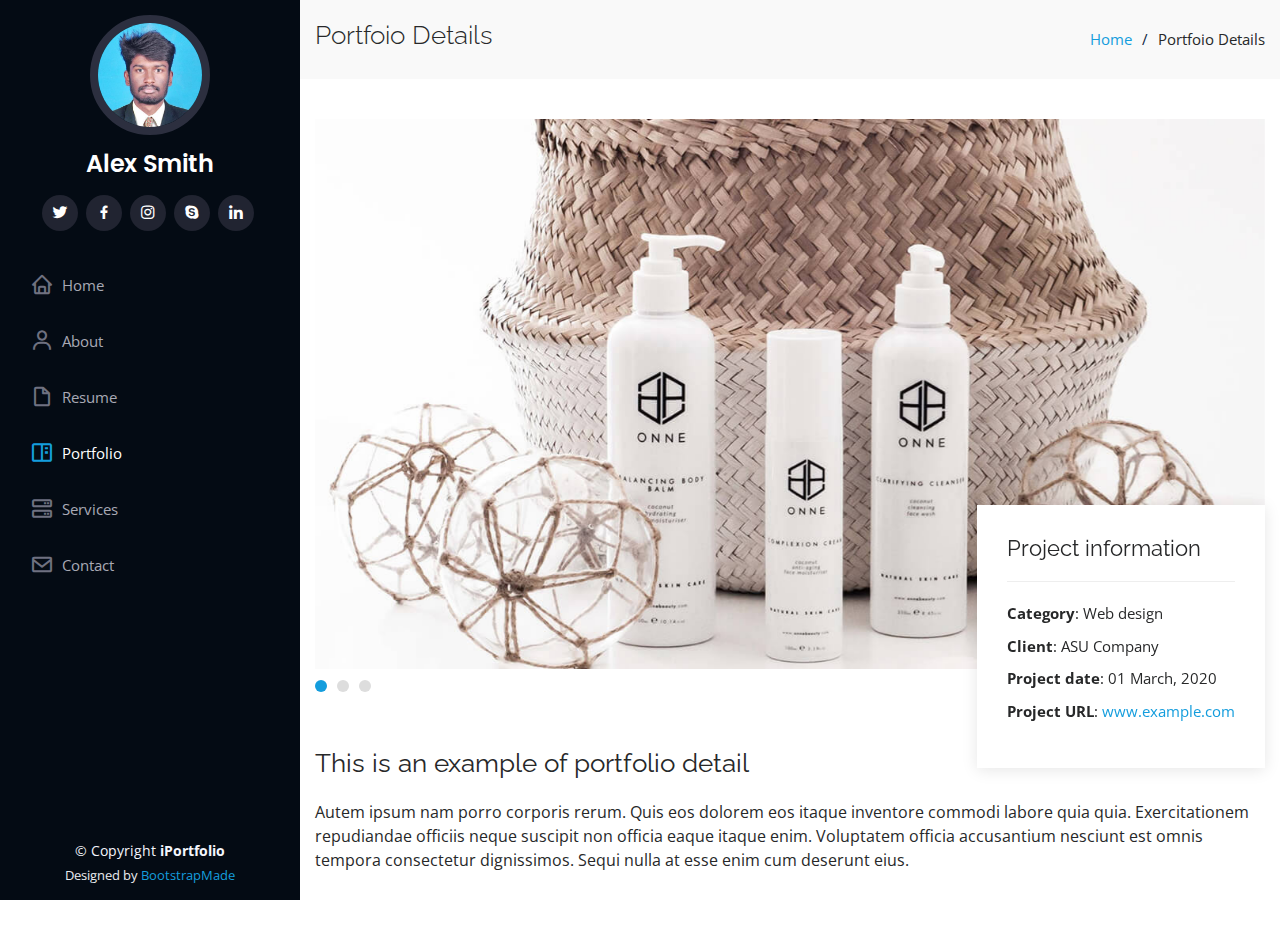
<file: portfolio-details.html>
<!DOCTYPE html>
<html lang="en">

<head>
  <meta charset="utf-8">
  <meta content="width=device-width, initial-scale=1.0" name="viewport">

  <title>Portfolio Details - iPortfolio Bootstrap Template</title>
  <meta content="" name="description">
  <meta content="" name="keywords">

  <!-- Favicons -->
  <link href="assets/img/favicon.png" rel="icon">
  <link href="assets/img/apple-touch-icon.png" rel="apple-touch-icon">

  <!-- Google Fonts -->
  <link href="https://fonts.googleapis.com/css?family=Open+Sans:300,300i,400,400i,600,600i,700,700i|Raleway:300,300i,400,400i,500,500i,600,600i,700,700i|Poppins:300,300i,400,400i,500,500i,600,600i,700,700i" rel="stylesheet">

  <!-- Vendor CSS Files -->
  <link href="assets/vendor/bootstrap/css/bootstrap.min.css" rel="stylesheet">
  <link href="assets/vendor/icofont/icofont.min.css" rel="stylesheet">
  <link href="assets/vendor/boxicons/css/boxicons.min.css" rel="stylesheet">
  <link href="assets/vendor/venobox/venobox.css" rel="stylesheet">
  <link href="assets/vendor/owl.carousel/assets/owl.carousel.min.css" rel="stylesheet">
  <link href="assets/vendor/aos/aos.css" rel="stylesheet">

  <!-- Template Main CSS File -->
  <link href="assets/css/style.css" rel="stylesheet">

  
</head>

<body>

  <!-- ======= Mobile nav toggle button ======= -->
  <button type="button" class="mobile-nav-toggle d-xl-none"><i class="icofont-navigation-menu"></i></button>

  <!-- ======= Header ======= -->
  <header id="header">
    <div class="d-flex flex-column">

      <div class="profile">
        <img src="assets/img/profile-img.jpg" alt="" class="img-fluid rounded-circle">
        <h1 class="text-light"><a href="index.html">Alex Smith</a></h1>
        <div class="social-links mt-3 text-center">
          <a href="#" class="twitter"><i class="bx bxl-twitter"></i></a>
          <a href="#" class="facebook"><i class="bx bxl-facebook"></i></a>
          <a href="#" class="instagram"><i class="bx bxl-instagram"></i></a>
          <a href="#" class="google-plus"><i class="bx bxl-skype"></i></a>
          <a href="#" class="linkedin"><i class="bx bxl-linkedin"></i></a>
        </div>
      </div>

      <nav class="nav-menu">
        <ul>
          <li><a href="index.html"><i class="bx bx-home"></i> <span>Home</span></a></li>
          <li><a href="#about"><i class="bx bx-user"></i> <span>About</span></a></li>
          <li><a href="#resume"><i class="bx bx-file-blank"></i> <span>Resume</span></a></li>
          <li class="active"><a href="#portfolio"><i class="bx bx-book-content"></i> Portfolio</a></li>
          <li><a href="#services"><i class="bx bx-server"></i> Services</a></li>
          <li><a href="#contact"><i class="bx bx-envelope"></i> Contact</a></li>

        </ul>
      </nav><!-- .nav-menu -->
      <button type="button" class="mobile-nav-toggle d-xl-none"><i class="icofont-navigation-menu"></i></button>

    </div>
  </header><!-- End Header -->

  <main id="main">

    <!-- ======= Breadcrumbs ======= -->
    <section id="breadcrumbs" class="breadcrumbs">
      <div class="container">

        <div class="d-flex justify-content-between align-items-center">
          <h2>Portfoio Details</h2>
          <ol>
            <li><a href="index.html">Home</a></li>
            <li>Portfoio Details</li>
          </ol>
        </div>

      </div>
    </section><!-- End Breadcrumbs -->

    <!-- ======= Portfolio Details Section ======= -->
    <section id="portfolio-details" class="portfolio-details">
      <div class="container">

        <div class="portfolio-details-container">

          <div class="owl-carousel portfolio-details-carousel">
            <img src="assets/img/portfolio-details-1.jpg" class="img-fluid" alt="">
            <img src="assets/img/portfolio-details-2.jpg" class="img-fluid" alt="">
            <img src="assets/img/portfolio-details-3.jpg" class="img-fluid" alt="">
          </div>

          <div class="portfolio-info">
            <h3>Project information</h3>
            <ul>
              <li><strong>Category</strong>: Web design</li>
              <li><strong>Client</strong>: ASU Company</li>
              <li><strong>Project date</strong>: 01 March, 2020</li>
              <li><strong>Project URL</strong>: <a href="#">www.example.com</a></li>
            </ul>
          </div>

        </div>

        <div class="portfolio-description">
          <h2>This is an example of portfolio detail</h2>
          <p>
            Autem ipsum nam porro corporis rerum. Quis eos dolorem eos itaque inventore commodi labore quia quia. Exercitationem repudiandae officiis neque suscipit non officia eaque itaque enim. Voluptatem officia accusantium nesciunt est omnis tempora consectetur dignissimos. Sequi nulla at esse enim cum deserunt eius.
          </p>
        </div>

      </div>
    </section><!-- End Portfolio Details Section -->

  </main><!-- End #main -->

  <!-- ======= Footer ======= -->
  <footer id="footer">
    <div class="container">
      <div class="copyright">
        &copy; Copyright <strong><span>iPortfolio</span></strong>
      </div>
      <div class="credits">
        
        Designed by <a href="https://bootstrapmade.com/">BootstrapMade</a>
      </div>
    </div>
  </footer><!-- End  Footer -->

  <a href="#" class="back-to-top"><i class="icofont-simple-up"></i></a>

  <!-- Vendor JS Files -->
  <script src="assets/vendor/jquery/jquery.min.js"></script>
  <script src="assets/vendor/bootstrap/js/bootstrap.bundle.min.js"></script>
  <script src="assets/vendor/jquery.easing/jquery.easing.min.js"></script>
  <script src="assets/vendor/php-email-form/validate.js"></script>
  <script src="assets/vendor/waypoints/jquery.waypoints.min.js"></script>
  <script src="assets/vendor/counterup/counterup.min.js"></script>
  <script src="assets/vendor/isotope-layout/isotope.pkgd.min.js"></script>
  <script src="assets/vendor/venobox/venobox.min.js"></script>
  <script src="assets/vendor/owl.carousel/owl.carousel.min.js"></script>
  <script src="assets/vendor/typed.js/typed.min.js"></script>
  <script src="assets/vendor/aos/aos.js"></script>

  <!-- Template Main JS File -->
  <script src="assets/js/main.js"></script>

</body>

</html>
</file>
<file: assets/vendor/venobox/venobox.css>
/* ------ venobox.css --------*/
.vbox-overlay *, .vbox-overlay *:before, .vbox-overlay *:after{
    -webkit-backface-visibility: hidden;
    -webkit-box-sizing:border-box;
    -moz-box-sizing:border-box;
    box-sizing:border-box;
}
.vbox-overlay * { 
    -webkit-backface-visibility: visible;
    backface-visibility: visible;
}
.vbox-overlay{
    display: -webkit-flex;
    display: flex;
    -webkit-flex-direction: column;
    flex-direction: column;
    -webkit-justify-content: center;
    justify-content: center;
    -webkit-align-items: center;
    align-items: center;
    position: fixed;
    left: 0;
    top: 0;
    bottom: 0;
    right: 0;
    z-index: 999999;
}

/* ----- navigation ----- */
.vbox-title{
    width: 100%;
    height: 40px;
    float: left;
    text-align: center;
    line-height: 28px;
    font-size: 12px;
    padding: 6px 50px;
    overflow: hidden;
    position: fixed;
    display: none;
    left: 0;
    z-index: 89;
}
.vbox-close{
    cursor: pointer;
    position: fixed;
    top: -1px;
    right: 0;
    width: 50px;
    height: 40px;
    padding: 6px;
    display: block;
    background-position:10px center;
    overflow: hidden;
    font-size: 24px;
    line-height: 1;
    text-align: center;
    z-index: 99;
}
.vbox-left{
    cursor: pointer;
    position: fixed;
    left: 0;
    height: 40px;
    overflow: hidden;
    line-height: 28px;
    font-size: 12px;
    z-index: 99;
    display: flex;
    align-items:center;
}
.vbox-num{
    display: inline-block;
    margin: 6px 0 6px 15px;
}
/* ----- Social share ----- */
.vbox-share{
    line-height: 28px;
    font-size: 12px;
    overflow: hidden;
    position: fixed;
    left: 0;
    z-index: 98;
    display: flex;
    align-items:center;
    justify-content: center;
    width: 100%;
    text-align: center;
}
.vbox-share svg{
    max-height: 28px;
    width: 28px;
    z-index: 10;
    margin-left: 12px;
    margin-top: 6px;
    margin-bottom: 6px;
    vertical-align: middle;
}


/* ----- navigation ARROWS ----- */
.vbox-next, .vbox-prev{
    position: fixed;
    top: 50%;
    margin-top: -15px;
    overflow: hidden;
    cursor: pointer;
    display: block;
    width: 45px;
    height: 45px;
    z-index: 99;
}
.vbox-next span, .vbox-prev span{
    position: relative;
    width: 20px;
    height: 20px;
    border: 2px solid transparent;
    border-top-color: #B6B6B6;
    border-right-color: #B6B6B6;
    text-indent: -100px;
    position: absolute;
    top: 8px;
    display: block;
}
.vbox-prev{
    left: 15px;
}
.vbox-next{
    right: 15px;
}
.vbox-prev span{
    left: 10px;
    -ms-transform: rotate(-135deg);
    -webkit-transform: rotate(-135deg);
    transform: rotate(-135deg);
}
.vbox-next span{
    -ms-transform: rotate(45deg);
    -webkit-transform: rotate(45deg);
    transform: rotate(45deg);
    right: 10px;
}
/* ------- inline window ------ */
.vbox-inline{
    width: 420px;
    height: 315px;
    height: 70vh;
    padding: 10px;
    background: #fff;
    margin: 0 auto;
    overflow: auto;
    text-align: left;
}
/* ------- Video & iFrames window ------ */
.venoframe{
    max-width: 100%;
    width: 100%;
    border: none;
    width: 100%;
    height: 260px;
    height: 70vh;
}
.venoframe.vbvid{
    height: 260px;
}
@media (min-width: 768px) {
    .venoframe, .vbox-inline{
        width: 90%;
        height: 360px;
        height: 70vh;
    }
    .venoframe.vbvid{
        width: 640px;
        height: 360px;
    }
}
@media (min-width: 992px) {
    .venoframe, .vbox-inline{
        max-width: 1200px;
        width: 80%;
        height: 540px;
        height: 70vh;
    }
    .venoframe.vbvid{
        width: 960px;
        height: 540px;
    }
}
/* 
Please do NOT edit this part! 
or at least read this note: http://i.imgur.com/7C0ws9e.gif
*/
.vbox-open{
    overflow: hidden;
}
.vbox-container{
    position: absolute;
    left: 0;
    right: 0;
    top: 0;
    bottom: 0;
    overflow-x: hidden;
    overflow-y: scroll;
    overflow-scrolling: touch;
    -webkit-overflow-scrolling: touch;
    z-index: 20;
    max-height: 100%;

}

.vbox-content{
    text-align: center;
    float: left;
    width: 100%;
    position: relative;
    overflow: hidden;
    padding: 20px 4%;
}
.vbox-container img{
    max-width: 100%;
    height: auto;
}
.vbox-figlio{
    box-shadow: 0 0 12px rgba(0,0,0,0.19), 0 6px 6px rgba(0,0,0,0.23);
    max-width: 100%;
    text-align: initial;
}
img.vbox-figlio{
    -webkit-user-select: none;
-khtml-user-select: none;
-moz-user-select: none;
-o-user-select: none;
user-select: none;
}
.vbox-content.swipe-left{
    margin-left: -200px !important;
}
.vbox-content.swipe-right{
    margin-left: 200px !important;
}
.vbox-animated{
    webkit-transition: margin 300ms ease-out;
    transition: margin 300ms ease-out;
}

/* ---------- preloader ----------
 * SPINKIT 
 * http://tobiasahlin.com/spinkit/
-------------------------------- */
.sk-double-bounce,.sk-rotating-plane{width:40px;height:40px;margin:40px auto}.sk-rotating-plane{background-color:#333;-webkit-animation:sk-rotatePlane 1.2s infinite ease-in-out;animation:sk-rotatePlane 1.2s infinite ease-in-out}@-webkit-keyframes sk-rotatePlane{0%{-webkit-transform:perspective(120px) rotateX(0) rotateY(0);transform:perspective(120px) rotateX(0) rotateY(0)}50%{-webkit-transform:perspective(120px) rotateX(-180.1deg) rotateY(0);transform:perspective(120px) rotateX(-180.1deg) rotateY(0)}100%{-webkit-transform:perspective(120px) rotateX(-180deg) rotateY(-179.9deg);transform:perspective(120px) rotateX(-180deg) rotateY(-179.9deg)}}@keyframes sk-rotatePlane{0%{-webkit-transform:perspective(120px) rotateX(0) rotateY(0);transform:perspective(120px) rotateX(0) rotateY(0)}50%{-webkit-transform:perspective(120px) rotateX(-180.1deg) rotateY(0);transform:perspective(120px) rotateX(-180.1deg) rotateY(0)}100%{-webkit-transform:perspective(120px) rotateX(-180deg) rotateY(-179.9deg);transform:perspective(120px) rotateX(-180deg) rotateY(-179.9deg)}}.sk-double-bounce{position:relative}.sk-double-bounce .sk-child{width:100%;height:100%;border-radius:50%;background-color:#333;opacity:.6;position:absolute;top:0;left:0;-webkit-animation:sk-doubleBounce 2s infinite ease-in-out;animation:sk-doubleBounce 2s infinite ease-in-out}.sk-chasing-dots .sk-child,.sk-spinner-pulse,.sk-three-bounce .sk-child{background-color:#333;border-radius:100%}.sk-double-bounce .sk-double-bounce2{-webkit-animation-delay:-1s;animation-delay:-1s}@-webkit-keyframes sk-doubleBounce{0%,100%{-webkit-transform:scale(0);transform:scale(0)}50%{-webkit-transform:scale(1);transform:scale(1)}}@keyframes sk-doubleBounce{0%,100%{-webkit-transform:scale(0);transform:scale(0)}50%{-webkit-transform:scale(1);transform:scale(1)}}.sk-wave{margin:40px auto;width:50px;height:40px;text-align:center;font-size:10px}.sk-wave .sk-rect{background-color:#333;height:100%;width:6px;display:inline-block;-webkit-animation:sk-waveStretchDelay 1.2s infinite ease-in-out;animation:sk-waveStretchDelay 1.2s infinite ease-in-out}.sk-wave .sk-rect1{-webkit-animation-delay:-1.2s;animation-delay:-1.2s}.sk-wave .sk-rect2{-webkit-animation-delay:-1.1s;animation-delay:-1.1s}.sk-wave .sk-rect3{-webkit-animation-delay:-1s;animation-delay:-1s}.sk-wave .sk-rect4{-webkit-animation-delay:-.9s;animation-delay:-.9s}.sk-wave .sk-rect5{-webkit-animation-delay:-.8s;animation-delay:-.8s}@-webkit-keyframes sk-waveStretchDelay{0%,100%,40%{-webkit-transform:scaleY(.4);transform:scaleY(.4)}20%{-webkit-transform:scaleY(1);transform:scaleY(1)}}@keyframes sk-waveStretchDelay{0%,100%,40%{-webkit-transform:scaleY(.4);transform:scaleY(.4)}20%{-webkit-transform:scaleY(1);transform:scaleY(1)}}.sk-wandering-cubes{margin:40px auto;width:40px;height:40px;position:relative}.sk-wandering-cubes .sk-cube{background-color:#333;width:10px;height:10px;position:absolute;top:0;left:0;-webkit-animation:sk-wanderingCube 1.8s ease-in-out -1.8s infinite both;animation:sk-wanderingCube 1.8s ease-in-out -1.8s infinite both}.sk-chasing-dots,.sk-spinner-pulse{width:40px;height:40px;margin:40px auto}.sk-wandering-cubes .sk-cube2{-webkit-animation-delay:-.9s;animation-delay:-.9s}@-webkit-keyframes sk-wanderingCube{0%{-webkit-transform:rotate(0);transform:rotate(0)}25%{-webkit-transform:translateX(30px) rotate(-90deg) scale(.5);transform:translateX(30px) rotate(-90deg) scale(.5)}50%{-webkit-transform:translateX(30px) translateY(30px) rotate(-179deg);transform:translateX(30px) translateY(30px) rotate(-179deg)}50.1%{-webkit-transform:translateX(30px) translateY(30px) rotate(-180deg);transform:translateX(30px) translateY(30px) rotate(-180deg)}75%{-webkit-transform:translateX(0) translateY(30px) rotate(-270deg) scale(.5);transform:translateX(0) translateY(30px) rotate(-270deg) scale(.5)}100%{-webkit-transform:rotate(-360deg);transform:rotate(-360deg)}}@keyframes sk-wanderingCube{0%{-webkit-transform:rotate(0);transform:rotate(0)}25%{-webkit-transform:translateX(30px) rotate(-90deg) scale(.5);transform:translateX(30px) rotate(-90deg) scale(.5)}50%{-webkit-transform:translateX(30px) translateY(30px) rotate(-179deg);transform:translateX(30px) translateY(30px) rotate(-179deg)}50.1%{-webkit-transform:translateX(30px) translateY(30px) rotate(-180deg);transform:translateX(30px) translateY(30px) rotate(-180deg)}75%{-webkit-transform:translateX(0) translateY(30px) rotate(-270deg) scale(.5);transform:translateX(0) translateY(30px) rotate(-270deg) scale(.5)}100%{-webkit-transform:rotate(-360deg);transform:rotate(-360deg)}}.sk-spinner-pulse{-webkit-animation:sk-pulseScaleOut 1s infinite ease-in-out;animation:sk-pulseScaleOut 1s infinite ease-in-out}@-webkit-keyframes sk-pulseScaleOut{0%{-webkit-transform:scale(0);transform:scale(0)}100%{-webkit-transform:scale(1);transform:scale(1);opacity:0}}@keyframes sk-pulseScaleOut{0%{-webkit-transform:scale(0);transform:scale(0)}100%{-webkit-transform:scale(1);transform:scale(1);opacity:0}}.sk-chasing-dots{position:relative;text-align:center;-webkit-animation:sk-chasingDotsRotate 2s infinite linear;animation:sk-chasingDotsRotate 2s infinite linear}.sk-chasing-dots .sk-child{width:60%;height:60%;display:inline-block;position:absolute;top:0;-webkit-animation:sk-chasingDotsBounce 2s infinite ease-in-out;animation:sk-chasingDotsBounce 2s infinite ease-in-out}.sk-chasing-dots .sk-dot2{top:auto;bottom:0;-webkit-animation-delay:-1s;animation-delay:-1s}@-webkit-keyframes sk-chasingDotsRotate{100%{-webkit-transform:rotate(360deg);transform:rotate(360deg)}}@keyframes sk-chasingDotsRotate{100%{-webkit-transform:rotate(360deg);transform:rotate(360deg)}}@-webkit-keyframes sk-chasingDotsBounce{0%,100%{-webkit-transform:scale(0);transform:scale(0)}50%{-webkit-transform:scale(1);transform:scale(1)}}@keyframes sk-chasingDotsBounce{0%,100%{-webkit-transform:scale(0);transform:scale(0)}50%{-webkit-transform:scale(1);transform:scale(1)}}.sk-three-bounce{margin:40px auto;width:80px;text-align:center}.sk-three-bounce .sk-child{width:20px;height:20px;display:inline-block;-webkit-animation:sk-three-bounce 1.4s ease-in-out 0s infinite both;animation:sk-three-bounce 1.4s ease-in-out 0s infinite both}.sk-circle .sk-child:before,.sk-fading-circle .sk-circle:before{display:block;border-radius:100%;content:'';background-color:#333}.sk-three-bounce .sk-bounce1{-webkit-animation-delay:-.32s;animation-delay:-.32s}.sk-three-bounce .sk-bounce2{-webkit-animation-delay:-.16s;animation-delay:-.16s}@-webkit-keyframes sk-three-bounce{0%,100%,80%{-webkit-transform:scale(0);transform:scale(0)}40%{-webkit-transform:scale(1);transform:scale(1)}}@keyframes sk-three-bounce{0%,100%,80%{-webkit-transform:scale(0);transform:scale(0)}40%{-webkit-transform:scale(1);transform:scale(1)}}.sk-circle{margin:40px auto;width:40px;height:40px;position:relative}.sk-circle .sk-child{width:100%;height:100%;position:absolute;left:0;top:0}.sk-circle .sk-child:before{margin:0 auto;width:15%;height:15%;-webkit-animation:sk-circleBounceDelay 1.2s infinite ease-in-out both;animation:sk-circleBounceDelay 1.2s infinite ease-in-out both}.sk-circle .sk-circle2{-webkit-transform:rotate(30deg);-ms-transform:rotate(30deg);transform:rotate(30deg)}.sk-circle .sk-circle3{-webkit-transform:rotate(60deg);-ms-transform:rotate(60deg);transform:rotate(60deg)}.sk-circle .sk-circle4{-webkit-transform:rotate(90deg);-ms-transform:rotate(90deg);transform:rotate(90deg)}.sk-circle .sk-circle5{-webkit-transform:rotate(120deg);-ms-transform:rotate(120deg);transform:rotate(120deg)}.sk-circle .sk-circle6{-webkit-transform:rotate(150deg);-ms-transform:rotate(150deg);transform:rotate(150deg)}.sk-circle .sk-circle7{-webkit-transform:rotate(180deg);-ms-transform:rotate(180deg);transform:rotate(180deg)}.sk-circle .sk-circle8{-webkit-transform:rotate(210deg);-ms-transform:rotate(210deg);transform:rotate(210deg)}.sk-circle .sk-circle9{-webkit-transform:rotate(240deg);-ms-transform:rotate(240deg);transform:rotate(240deg)}.sk-circle .sk-circle10{-webkit-transform:rotate(270deg);-ms-transform:rotate(270deg);transform:rotate(270deg)}.sk-circle .sk-circle11{-webkit-transform:rotate(300deg);-ms-transform:rotate(300deg);transform:rotate(300deg)}.sk-circle .sk-circle12{-webkit-transform:rotate(330deg);-ms-transform:rotate(330deg);transform:rotate(330deg)}.sk-circle .sk-circle2:before{-webkit-animation-delay:-1.1s;animation-delay:-1.1s}.sk-circle .sk-circle3:before{-webkit-animation-delay:-1s;animation-delay:-1s}.sk-circle .sk-circle4:before{-webkit-animation-delay:-.9s;animation-delay:-.9s}.sk-circle .sk-circle5:before{-webkit-animation-delay:-.8s;animation-delay:-.8s}.sk-circle .sk-circle6:before{-webkit-animation-delay:-.7s;animation-delay:-.7s}.sk-circle .sk-circle7:before{-webkit-animation-delay:-.6s;animation-delay:-.6s}.sk-circle .sk-circle8:before{-webkit-animation-delay:-.5s;animation-delay:-.5s}.sk-circle .sk-circle9:before{-webkit-animation-delay:-.4s;animation-delay:-.4s}.sk-circle .sk-circle10:before{-webkit-animation-delay:-.3s;animation-delay:-.3s}.sk-circle .sk-circle11:before{-webkit-animation-delay:-.2s;animation-delay:-.2s}.sk-circle .sk-circle12:before{-webkit-animation-delay:-.1s;animation-delay:-.1s}@-webkit-keyframes sk-circleBounceDelay{0%,100%,80%{-webkit-transform:scale(0);transform:scale(0)}40%{-webkit-transform:scale(1);transform:scale(1)}}@keyframes sk-circleBounceDelay{0%,100%,80%{-webkit-transform:scale(0);transform:scale(0)}40%{-webkit-transform:scale(1);transform:scale(1)}}.sk-cube-grid{width:40px;height:40px;margin:40px auto}.sk-cube-grid .sk-cube{width:33.33%;height:33.33%;background-color:#333;float:left;-webkit-animation:sk-cubeGridScaleDelay 1.3s infinite ease-in-out;animation:sk-cubeGridScaleDelay 1.3s infinite ease-in-out}.sk-cube-grid .sk-cube1{-webkit-animation-delay:.2s;animation-delay:.2s}.sk-cube-grid .sk-cube2{-webkit-animation-delay:.3s;animation-delay:.3s}.sk-cube-grid .sk-cube3{-webkit-animation-delay:.4s;animation-delay:.4s}.sk-cube-grid .sk-cube4{-webkit-animation-delay:.1s;animation-delay:.1s}.sk-cube-grid .sk-cube5{-webkit-animation-delay:.2s;animation-delay:.2s}.sk-cube-grid .sk-cube6{-webkit-animation-delay:.3s;animation-delay:.3s}.sk-cube-grid .sk-cube7{-webkit-animation-delay:0ms;animation-delay:0ms}.sk-cube-grid .sk-cube8{-webkit-animation-delay:.1s;animation-delay:.1s}.sk-cube-grid .sk-cube9{-webkit-animation-delay:.2s;animation-delay:.2s}@-webkit-keyframes sk-cubeGridScaleDelay{0%,100%,70%{-webkit-transform:scale3D(1,1,1);transform:scale3D(1,1,1)}35%{-webkit-transform:scale3D(0,0,1);transform:scale3D(0,0,1)}}@keyframes sk-cubeGridScaleDelay{0%,100%,70%{-webkit-transform:scale3D(1,1,1);transform:scale3D(1,1,1)}35%{-webkit-transform:scale3D(0,0,1);transform:scale3D(0,0,1)}}.sk-fading-circle{margin:40px auto;width:40px;height:40px;position:relative}.sk-fading-circle .sk-circle{width:100%;height:100%;position:absolute;left:0;top:0}.sk-fading-circle .sk-circle:before{margin:0 auto;width:15%;height:15%;-webkit-animation:sk-circleFadeDelay 1.2s infinite ease-in-out both;animation:sk-circleFadeDelay 1.2s infinite ease-in-out both}.sk-fading-circle .sk-circle2{-webkit-transform:rotate(30deg);-ms-transform:rotate(30deg);transform:rotate(30deg)}.sk-fading-circle .sk-circle3{-webkit-transform:rotate(60deg);-ms-transform:rotate(60deg);transform:rotate(60deg)}.sk-fading-circle .sk-circle4{-webkit-transform:rotate(90deg);-ms-transform:rotate(90deg);transform:rotate(90deg)}.sk-fading-circle .sk-circle5{-webkit-transform:rotate(120deg);-ms-transform:rotate(120deg);transform:rotate(120deg)}.sk-fading-circle .sk-circle6{-webkit-transform:rotate(150deg);-ms-transform:rotate(150deg);transform:rotate(150deg)}.sk-fading-circle .sk-circle7{-webkit-transform:rotate(180deg);-ms-transform:rotate(180deg);transform:rotate(180deg)}.sk-fading-circle .sk-circle8{-webkit-transform:rotate(210deg);-ms-transform:rotate(210deg);transform:rotate(210deg)}.sk-fading-circle .sk-circle9{-webkit-transform:rotate(240deg);-ms-transform:rotate(240deg);transform:rotate(240deg)}.sk-fading-circle .sk-circle10{-webkit-transform:rotate(270deg);-ms-transform:rotate(270deg);transform:rotate(270deg)}.sk-fading-circle .sk-circle11{-webkit-transform:rotate(300deg);-ms-transform:rotate(300deg);transform:rotate(300deg)}.sk-fading-circle .sk-circle12{-webkit-transform:rotate(330deg);-ms-transform:rotate(330deg);transform:rotate(330deg)}.sk-fading-circle .sk-circle2:before{-webkit-animation-delay:-1.1s;animation-delay:-1.1s}.sk-fading-circle .sk-circle3:before{-webkit-animation-delay:-1s;animation-delay:-1s}.sk-fading-circle .sk-circle4:before{-webkit-animation-delay:-.9s;animation-delay:-.9s}.sk-fading-circle .sk-circle5:before{-webkit-animation-delay:-.8s;animation-delay:-.8s}.sk-fading-circle .sk-circle6:before{-webkit-animation-delay:-.7s;animation-delay:-.7s}.sk-fading-circle .sk-circle7:before{-webkit-animation-delay:-.6s;animation-delay:-.6s}.sk-fading-circle .sk-circle8:before{-webkit-animation-delay:-.5s;animation-delay:-.5s}.sk-fading-circle .sk-circle9:before{-webkit-animation-delay:-.4s;animation-delay:-.4s}.sk-fading-circle .sk-circle10:before{-webkit-animation-delay:-.3s;animation-delay:-.3s}.sk-fading-circle .sk-circle11:before{-webkit-animation-delay:-.2s;animation-delay:-.2s}.sk-fading-circle .sk-circle12:before{-webkit-animation-delay:-.1s;animation-delay:-.1s}@-webkit-keyframes sk-circleFadeDelay{0%,100%,39%{opacity:0}40%{opacity:1}}@keyframes sk-circleFadeDelay{0%,100%,39%{opacity:0}40%{opacity:1}}.sk-folding-cube{margin:40px auto;width:40px;height:40px;position:relative;-webkit-transform:rotateZ(45deg);transform:rotateZ(45deg)}.sk-folding-cube .sk-cube{float:left;width:50%;height:50%;position:relative;-webkit-transform:scale(1.1);-ms-transform:scale(1.1);transform:scale(1.1)}.sk-folding-cube .sk-cube:before{content:'';position:absolute;top:0;left:0;width:100%;height:100%;background-color:#333;-webkit-animation:sk-foldCubeAngle 2.4s infinite linear both;animation:sk-foldCubeAngle 2.4s infinite linear both;-webkit-transform-origin:100% 100%;-ms-transform-origin:100% 100%;transform-origin:100% 100%}.sk-folding-cube .sk-cube2{-webkit-transform:scale(1.1) rotateZ(90deg);transform:scale(1.1) rotateZ(90deg)}.sk-folding-cube .sk-cube3{-webkit-transform:scale(1.1) rotateZ(180deg);transform:scale(1.1) rotateZ(180deg)}.sk-folding-cube .sk-cube4{-webkit-transform:scale(1.1) rotateZ(270deg);transform:scale(1.1) rotateZ(270deg)}.sk-folding-cube .sk-cube2:before{-webkit-animation-delay:.3s;animation-delay:.3s}.sk-folding-cube .sk-cube3:before{-webkit-animation-delay:.6s;animation-delay:.6s}.sk-folding-cube .sk-cube4:before{-webkit-animation-delay:.9s;animation-delay:.9s}@-webkit-keyframes sk-foldCubeAngle{0%,10%{-webkit-transform:perspective(140px) rotateX(-180deg);transform:perspective(140px) rotateX(-180deg);opacity:0}25%,75%{-webkit-transform:perspective(140px) rotateX(0);transform:perspective(140px) rotateX(0);opacity:1}100%,90%{-webkit-transform:perspective(140px) rotateY(180deg);transform:perspective(140px) rotateY(180deg);opacity:0}}@keyframes sk-foldCubeAngle{0%,10%{-webkit-transform:perspective(140px) rotateX(-180deg);transform:perspective(140px) rotateX(-180deg);opacity:0}25%,75%{-webkit-transform:perspective(140px) rotateX(0);transform:perspective(140px) rotateX(0);opacity:1}100%,90%{-webkit-transform:perspective(140px) rotateY(180deg);transform:perspective(140px) rotateY(180deg);opacity:0}}
</file>
<file: assets/css/style.css>
body {
  font-family: "Open Sans", sans-serif;
  color: #272829;
}

a {
  color: #149ddd;
}

a:hover {
  color: #37b3ed;
  text-decoration: none;
}

h1, h2, h3, h4, h5, h6 {
  font-family: "Raleway", sans-serif;
}

/*--------------------------------------------------------------
# Back to top button
--------------------------------------------------------------*/
.back-to-top {
  position: fixed;
  display: none;
  width: 40px;
  height: 40px;
  border-radius: 50px;
  right: 15px;
  bottom: 15px;
  background: #149ddd;
  color: #fff;
  transition: display 0.5s ease-in-out;
  z-index: 99999;
}

.back-to-top i {
  font-size: 24px;
  position: absolute;
  top: 7px;
  left: 8px;
}

.back-to-top:hover {
  color: #fff;
  background: #2eafec;
  transition: background 0.2s ease-in-out;
}

/*--------------------------------------------------------------
# Header
--------------------------------------------------------------*/
#header {
  position: fixed;
  top: 0;
  left: 0;
  bottom: 0;
  width: 300px;
  transition: all ease-in-out 0.5s;
  z-index: 9997;
  transition: all 0.5s;
  padding: 0 15px;
  background: #040b14;
  overflow-y: auto;
}

#header .profile img {
  margin: 15px auto;
  display: block;
  width: 120px;
  border: 8px solid #2c2f3f;
}

#header .profile h1 {
  font-size: 24px;
  margin: 0;
  padding: 0;
  font-weight: 600;
  -moz-text-align-last: center;
  text-align-last: center;
  font-family: "Poppins", sans-serif;
}

#header .profile h1 a, #header .profile h1 a:hover {
  color: #fff;
  text-decoration: none;
}

#header .profile .social-links a {
  font-size: 18px;
  display: inline-block;
  background: #212431;
  color: #fff;
  line-height: 1;
  padding: 8px 0;
  margin-right: 4px;
  border-radius: 50%;
  text-align: center;
  width: 36px;
  height: 36px;
  transition: 0.3s;
}

#header .profile .social-links a:hover {
  background: #149ddd;
  color: #fff;
  text-decoration: none;
}

#main {
  margin-left: 300px;
}

@media (max-width: 1199px) {
  #header {
    left: -300px;
  }
  #main {
    margin-left: 0;
  }
}

/*--------------------------------------------------------------
# Navigation Menu
--------------------------------------------------------------*/
/* Desktop Navigation */
.nav-menu {
  padding-top: 30px;
}

.nav-menu * {
  margin: 0;
  padding: 0;
  list-style: none;
}

.nav-menu > ul > li {
  position: relative;
  white-space: nowrap;
}

.nav-menu a {
  display: flex;
  align-items: center;
  color: #a8a9b4;
  padding: 12px 15px;
  margin-bottom: 8px;
  transition: 0.3s;
  font-size: 15px;
}

.nav-menu a i {
  font-size: 24px;
  padding-right: 8px;
  color: #6f7180;
}

.nav-menu a:hover, .nav-menu .active > a, .nav-menu li:hover > a {
  text-decoration: none;
  color: #fff;
}

.nav-menu a:hover i, .nav-menu .active > a i, .nav-menu li:hover > a i {
  color: #149ddd;
}

/* Mobile Navigation */
.mobile-nav-toggle {
  position: fixed;
  right: 15px;
  top: 15px;
  z-index: 9998;
  border: 0;
  background: none;
  font-size: 24px;
  transition: all 0.4s;
  outline: none !important;
  line-height: 1;
  cursor: pointer;
  text-align: right;
}

.mobile-nav-toggle i {
  color: #149ddd;
}

.mobile-nav-active {
  overflow: hidden;
}

.mobile-nav-active #header {
  left: 0;
}

.mobile-nav-active .mobile-nav-toggle i {
  color: #fff;
}

/*--------------------------------------------------------------
# Hero Section
--------------------------------------------------------------*/
#hero {
  width: 100%;
  height: 100vh;
  background: url("../img/background4.jpg") top center;
  background-size: cover;
}

#hero:before {
  content: "";
  background: rgba(5, 13, 24, 0.3);
  position: absolute;
  bottom: 0;
  top: 0;
  left: 0;
  right: 0;
  z-index: 1;
}

#hero .hero-container {
  position: relative;
  z-index: 2;
  min-width: 300px;
}

#hero h1 {
  margin: 0 0 10px 0;
  font-size: 64px;
  font-weight: 700;
  line-height: 56px;
  color: #fff;
}

#hero p {
  color: #fff;
  margin-bottom: 50px;
  font-size: 26px;
  font-family: "Poppins", sans-serif;
}

#hero p span {
  color: #fff;
  padding-bottom: 4px;
  letter-spacing: 1px;
  border-bottom: 3px solid #149ddd;
}

@media (min-width: 1024px) {
  #hero {
    background-attachment: fixed;
  }
}

@media (max-width: 768px) {
  #hero h1 {
    font-size: 28px;
    line-height: 36px;
  }
  #hero h2 {
    font-size: 18px;
    line-height: 24px;
    margin-bottom: 30px;
  }
}

/*--------------------------------------------------------------
# Sections General
--------------------------------------------------------------*/
section {
  padding: 60px 0;
  overflow: hidden;
}

.section-bg {
  background: #f5f8fd;
}

.section-title {
  padding-bottom: 30px;
}

.section-title h2 {
  font-size: 32px;
  font-weight: bold;
  margin-bottom: 20px;
  padding-bottom: 20px;
  position: relative;
  color: #173b6c;
}

.section-title h2::after {
  content: '';
  position: absolute;
  display: block;
  width: 50px;
  height: 3px;
  background: #149ddd;
  bottom: 0;
  left: 0;
}

.section-title p {
  margin-bottom: 0;
}

/*--------------------------------------------------------------
# About
--------------------------------------------------------------*/
.about .content h3 {
  font-weight: 700;
  font-size: 26px;
  color: #173b6c;
}

.about .content ul {
  list-style: none;
  padding: 0;
}

.about .content ul li {
  padding-bottom: 10px;
}

.about .content ul i {
  font-size: 20px;
  padding-right: 2px;
  color: #149ddd;
}

.about .content p:last-child {
  margin-bottom: 0;
}

/*--------------------------------------------------------------
# Facts
--------------------------------------------------------------*/
.facts {
  padding-bottom: 30px;
}

.facts .count-box {
  padding: 30px;
  width: 100%;
}

.facts .count-box i {
  display: block;
  font-size: 44px;
  color: #149ddd;
  float: left;
}

.facts .count-box span {
  font-size: 48px;
  line-height: 40px;
  display: block;
  font-weight: 700;
  color: #050d18;
  margin-left: 60px;
}

.facts .count-box p {
  padding: 15px 0 0 0;
  margin: 0 0 0 60px;
  font-family: "Raleway", sans-serif;
  font-size: 14px;
  color: #122f57;
}

.facts .count-box a {
  font-weight: 600;
  display: block;
  margin-top: 20px;
  color: #122f57;
  font-size: 15px;
  font-family: "Poppins", sans-serif;
  transition: ease-in-out 0.3s;
}

.facts .count-box a:hover {
  color: #1f5297;
}

/*--------------------------------------------------------------
# Akills
--------------------------------------------------------------*/
.skills .progress {
  height: 50px;
  display: block;
  background: none;
}

.skills .progress .skill {
  padding: 10px 0;
  margin: 0 0 6px 0;
  text-transform: uppercase;
  display: block;
  font-weight: 600;
  font-family: "Poppins", sans-serif;
  color: #050d18;
}

.skills .progress .skill .val {
  float: right;
  font-style: normal;
}

.skills .progress-bar-wrap {
  background: #dce8f8;
}

.skills .progress-bar {
  width: 1px;
  height: 10px;
  transition: .9s;
  background-color: #149ddd;
}

/*--------------------------------------------------------------
# Resume
--------------------------------------------------------------*/
.resume .resume-title {
  font-size: 26px;
  font-weight: 700;
  margin-top: 20px;
  margin-bottom: 20px;
  color: #050d18;
}

.resume .resume-item {
  padding: 0 0 20px 20px;
  margin-top: -2px;
  border-left: 2px solid #1f5297;
  position: relative;
}

.resume .resume-item h4 {
  line-height: 18px;
  font-size: 18px;
  font-weight: 600;
  text-transform: uppercase;
  font-family: "Poppins", sans-serif;
  color: #050d18;
  margin-bottom: 10px;
}

.resume .resume-item h5 {
  font-size: 16px;
  background: #e4edf9;
  padding: 5px 15px;
  display: inline-block;
  font-weight: 600;
  margin-bottom: 10px;
}

.resume .resume-item ul {
  padding-left: 20px;
}

.resume .resume-item ul li {
  padding-bottom: 10px;
}

.resume .resume-item:last-child {
  padding-bottom: 0;
}

.resume .resume-item::before {
  content: "";
  position: absolute;
  width: 16px;
  height: 16px;
  border-radius: 50px;
  left: -9px;
  top: 0;
  background: #fff;
  border: 2px solid #1f5297;
}

/*--------------------------------------------------------------
# Portfolio
--------------------------------------------------------------*/
.portfolio .portfolio-item {
  margin-bottom: 30px;
}

.portfolio #portfolio-flters {
  padding: 0;
  margin: 0 auto 35px auto;
  list-style: none;
  text-align: center;
  background: #fff;
  border-radius: 50px;
  padding: 2px 15px;
}

.portfolio #portfolio-flters li {
  cursor: pointer;
  display: inline-block;
  padding: 10px 15px 8px 15px;
  font-size: 14px;
  font-weight: 600;
  line-height: 1;
  text-transform: uppercase;
  color: #272829;
  margin-bottom: 5px;
  transition: all 0.3s ease-in-out;
}

.portfolio #portfolio-flters li:hover, .portfolio #portfolio-flters li.filter-active {
  color: #149ddd;
}

.portfolio #portfolio-flters li:last-child {
  margin-right: 0;
}

.portfolio .portfolio-wrap {
  transition: 0.3s;
  position: relative;
  overflow: hidden;
  z-index: 1;
}

.portfolio .portfolio-wrap::before {
  content: "";
  background: rgba(255, 255, 255, 0.5);
  position: absolute;
  left: 0;
  right: 0;
  top: 0;
  bottom: 0;
  transition: all ease-in-out 0.3s;
  z-index: 2;
  opacity: 0;
}

.portfolio .portfolio-wrap .portfolio-links {
  opacity: 1;
  left: 0;
  right: 0;
  bottom: -60px;
  z-index: 3;
  position: absolute;
  transition: all ease-in-out 0.3s;
  display: flex;
  justify-content: center;
}

.portfolio .portfolio-wrap .portfolio-links a {
  color: #fff;
  font-size: 28px;
  text-align: center;
  background: rgba(20, 157, 221, 0.75);
  transition: 0.3s;
  width: 50%;
}

.portfolio .portfolio-wrap .portfolio-links a:hover {
  background: rgba(20, 157, 221, 0.95);
}

.portfolio .portfolio-wrap .portfolio-links a + a {
  border-left: 1px solid #37b3ed;
}

.portfolio .portfolio-wrap:hover::before {
  top: 0;
  left: 0;
  right: 0;
  bottom: 0;
  opacity: 1;
}

.portfolio .portfolio-wrap:hover .portfolio-links {
  opacity: 1;
  bottom: 0;
}

/*--------------------------------------------------------------
# Services
--------------------------------------------------------------*/
.services .icon-box {
  margin-bottom: 20px;
}

.services .icon {
  float: left;
  display: flex;
  align-items: center;
  justify-content: center;
  width: 54px;
  height: 54px;
  background: #149ddd;
  border-radius: 50%;
  transition: 0.5s;
  border: 1px solid #149ddd;
}

.services .icon i {
  color: #fff;
  font-size: 24px;
}

.services .icon-box:hover .icon {
  background: #fff;
}

.services .icon-box:hover .icon i {
  color: #149ddd;
}

.services .title {
  margin-left: 80px;
  font-weight: 700;
  margin-bottom: 15px;
  font-size: 18px;
}

.services .title a {
  color: #343a40;
}

.services .title a:hover {
  color: #149ddd;
}

.services .description {
  margin-left: 80px;
  line-height: 24px;
  font-size: 14px;
}

/*--------------------------------------------------------------
# Testimonials
--------------------------------------------------------------*/
.testimonials .testimonial-item {
  box-sizing: content-box;
  text-align: center;
  min-height: 320px;
}

.testimonials .testimonial-item .testimonial-img {
  width: 90px;
  border-radius: 50%;
  margin: 0 auto;
}

.testimonials .testimonial-item h3 {
  font-size: 18px;
  font-weight: bold;
  margin: 10px 0 5px 0;
  color: #111;
}

.testimonials .testimonial-item h4 {
  font-size: 14px;
  color: #999;
  margin: 0;
}

.testimonials .testimonial-item .quote-icon-left, .testimonials .testimonial-item .quote-icon-right {
  color: #c3e8fa;
  font-size: 26px;
}

.testimonials .testimonial-item .quote-icon-left {
  display: inline-block;
  left: -5px;
  position: relative;
}

.testimonials .testimonial-item .quote-icon-right {
  display: inline-block;
  right: -5px;
  position: relative;
  top: 10px;
}

.testimonials .testimonial-item p {
  font-style: italic;
  margin: 0 15px 15px 15px;
  padding: 20px;
  background: #fff;
  position: relative;
  margin-bottom: 35px;
  border-radius: 6px;
  box-shadow: 0px 2px 15px rgba(0, 0, 0, 0.1);
}

.testimonials .testimonial-item p::after {
  content: "";
  width: 0;
  height: 0;
  border-top: 20px solid #fff;
  border-right: 20px solid transparent;
  border-left: 20px solid transparent;
  position: absolute;
  bottom: -20px;
  left: calc(50% - 20px);
}

.testimonials .owl-nav, .testimonials .owl-dots {
  margin-top: 5px;
  text-align: center;
}

.testimonials .owl-dot {
  display: inline-block;
  margin: 0 5px;
  width: 12px;
  height: 12px;
  border-radius: 50%;
  background-color: #ddd !important;
}

.testimonials .owl-dot.active {
  background-color: #149ddd !important;
}

@media (max-width: 767px) {
  .testimonials {
    margin: 30px 10px;
  }
}

/*--------------------------------------------------------------
# Contact
--------------------------------------------------------------*/
.contact {
  padding-bottom: 130px;
}

.contact .info {
  padding: 30px;
  background: #fff;
  width: 100%;
  box-shadow: 0 0 24px 0 rgba(0, 0, 0, 0.12);
}

.contact .info i {
  font-size: 20px;
  color: #149ddd;
  float: left;
  width: 44px;
  height: 44px;
  background: #dff3fc;
  display: flex;
  justify-content: center;
  align-items: center;
  border-radius: 50px;
  transition: all 0.3s ease-in-out;
}

.contact .info h4 {
  padding: 0 0 0 60px;
  font-size: 22px;
  font-weight: 600;
  margin-bottom: 5px;
  color: #050d18;
}

.contact .info p {
  padding: 0 0 10px 60px;
  margin-bottom: 20px;
  font-size: 14px;
  color: #173b6c;
}

.contact .info .email p {
  padding-top: 5px;
}

.contact .info .social-links {
  padding-left: 60px;
}

.contact .info .social-links a {
  font-size: 18px;
  display: inline-block;
  background: #333;
  color: #fff;
  line-height: 1;
  padding: 8px 0;
  border-radius: 50%;
  text-align: center;
  width: 36px;
  height: 36px;
  transition: 0.3s;
  margin-right: 10px;
}

.contact .info .social-links a:hover {
  background: #149ddd;
  color: #fff;
}

.contact .info .email:hover i, .contact .info .address:hover i, .contact .info .phone:hover i {
  background: #149ddd;
  color: #fff;
}

.contact .php-email-form {
  width: 100%;
  padding: 30px;
  background: #fff;
  box-shadow: 0 0 24px 0 rgba(0, 0, 0, 0.12);
}

.contact .php-email-form .form-group {
  padding-bottom: 8px;
}

.contact .php-email-form .validate {
  display: none;
  color: red;
  margin: 0 0 15px 0;
  font-weight: 400;
  font-size: 13px;
}

.contact .php-email-form .error-message {
  display: none;
  color: #fff;
  background: #ed3c0d;
  text-align: left;
  padding: 15px;
  font-weight: 600;
}

.contact .php-email-form .error-message br + br {
  margin-top: 25px;
}

.contact .php-email-form .sent-message {
  display: none;
  color: #fff;
  background: #18d26e;
  text-align: center;
  padding: 15px;
  font-weight: 600;
}

.contact .php-email-form .loading {
  display: none;
  background: #fff;
  text-align: center;
  padding: 15px;
}

.contact .php-email-form .loading:before {
  content: "";
  display: inline-block;
  border-radius: 50%;
  width: 24px;
  height: 24px;
  margin: 0 10px -6px 0;
  border: 3px solid #18d26e;
  border-top-color: #eee;
  -webkit-animation: animate-loading 1s linear infinite;
  animation: animate-loading 1s linear infinite;
}

.contact .php-email-form input, .contact .php-email-form textarea {
  border-radius: 0;
  box-shadow: none;
  font-size: 14px;
}

.contact .php-email-form input {
  height: 44px;
}

.contact .php-email-form textarea {
  padding: 10px 12px;
}

.contact .php-email-form button[type="submit"] {
  background: #149ddd;
  border: 0;
  padding: 10px 24px;
  color: #fff;
  transition: 0.4s;
  border-radius: 4px;
}

.contact .php-email-form button[type="submit"]:hover {
  background: #37b3ed;
}

@-webkit-keyframes animate-loading {
  0% {
    transform: rotate(0deg);
  }
  100% {
    transform: rotate(360deg);
  }
}

@keyframes animate-loading {
  0% {
    transform: rotate(0deg);
  }
  100% {
    transform: rotate(360deg);
  }
}

/*--------------------------------------------------------------
# Breadcrumbs
--------------------------------------------------------------*/
.breadcrumbs {
  padding: 20px 0;
  background: #f9f9f9;
}

.breadcrumbs h2 {
  font-size: 26px;
  font-weight: 300;
}

.breadcrumbs ol {
  display: flex;
  flex-wrap: wrap;
  list-style: none;
  padding: 0;
  margin: 0;
  font-size: 15px;
}

.breadcrumbs ol li + li {
  padding-left: 10px;
}

.breadcrumbs ol li + li::before {
  display: inline-block;
  padding-right: 10px;
  color: #0e2442;
  content: "/";
}

@media (max-width: 768px) {
  .breadcrumbs .d-flex {
    display: block !important;
  }
  .breadcrumbs ol {
    display: block;
  }
  .breadcrumbs ol li {
    display: inline-block;
  }
}

/*--------------------------------------------------------------
# Portfolio Details
--------------------------------------------------------------*/
.portfolio-details {
  padding-top: 40px;
}

.portfolio-details .portfolio-details-container {
  position: relative;
}

.portfolio-details .portfolio-details-carousel {
  position: relative;
  z-index: 1;
}

.portfolio-details .portfolio-details-carousel .owl-nav, .portfolio-details .portfolio-details-carousel .owl-dots {
  margin-top: 5px;
  text-align: left;
}

.portfolio-details .portfolio-details-carousel .owl-dot {
  display: inline-block;
  margin: 0 10px 0 0;
  width: 12px;
  height: 12px;
  border-radius: 50%;
  background-color: #ddd !important;
}

.portfolio-details .portfolio-details-carousel .owl-dot.active {
  background-color: #149ddd !important;
}

.portfolio-details .portfolio-info {
  padding: 30px;
  position: absolute;
  right: 0;
  bottom: -70px;
  background: #fff;
  box-shadow: 0px 2px 15px rgba(0, 0, 0, 0.1);
  z-index: 2;
}

.portfolio-details .portfolio-info h3 {
  font-size: 22px;
  font-weight: 400;
  margin-bottom: 20px;
  padding-bottom: 20px;
  border-bottom: 1px solid #eee;
}

.portfolio-details .portfolio-info ul {
  list-style: none;
  padding: 0;
  font-size: 15px;
}

.portfolio-details .portfolio-info ul li + li {
  margin-top: 10px;
}

.portfolio-details .portfolio-description {
  padding-top: 50px;
}

.portfolio-details .portfolio-description h2 {
  width: 50%;
  font-size: 26px;
  font-weight: 400;
  margin-bottom: 20px;
}

.portfolio-details .portfolio-description p {
  padding: 0;
}

@media (max-width: 768px) {
  .portfolio-details .portfolio-description h2 {
    width: 100%;
  }
  .portfolio-details .portfolio-info {
    position: static;
    margin-top: 30px;
  }
}

/*--------------------------------------------------------------
# Footer
--------------------------------------------------------------*/
#footer {
  padding: 15px;
  color: #f4f6fd;
  font-size: 14px;
  position: fixed;
  left: 0;
  bottom: 0;
  width: 300px;
  z-index: 9999;
  background: #040b14;
}

#footer .copyright {
  text-align: center;
}

#footer .credits {
  padding-top: 5px;
  text-align: center;
  font-size: 13px;
  color: #eaebf0;
}

@media (max-width: 1199px) {
  #footer {
    position: static;
    width: auto;
    padding-right: 20px 15px;
  }
}
</file>
